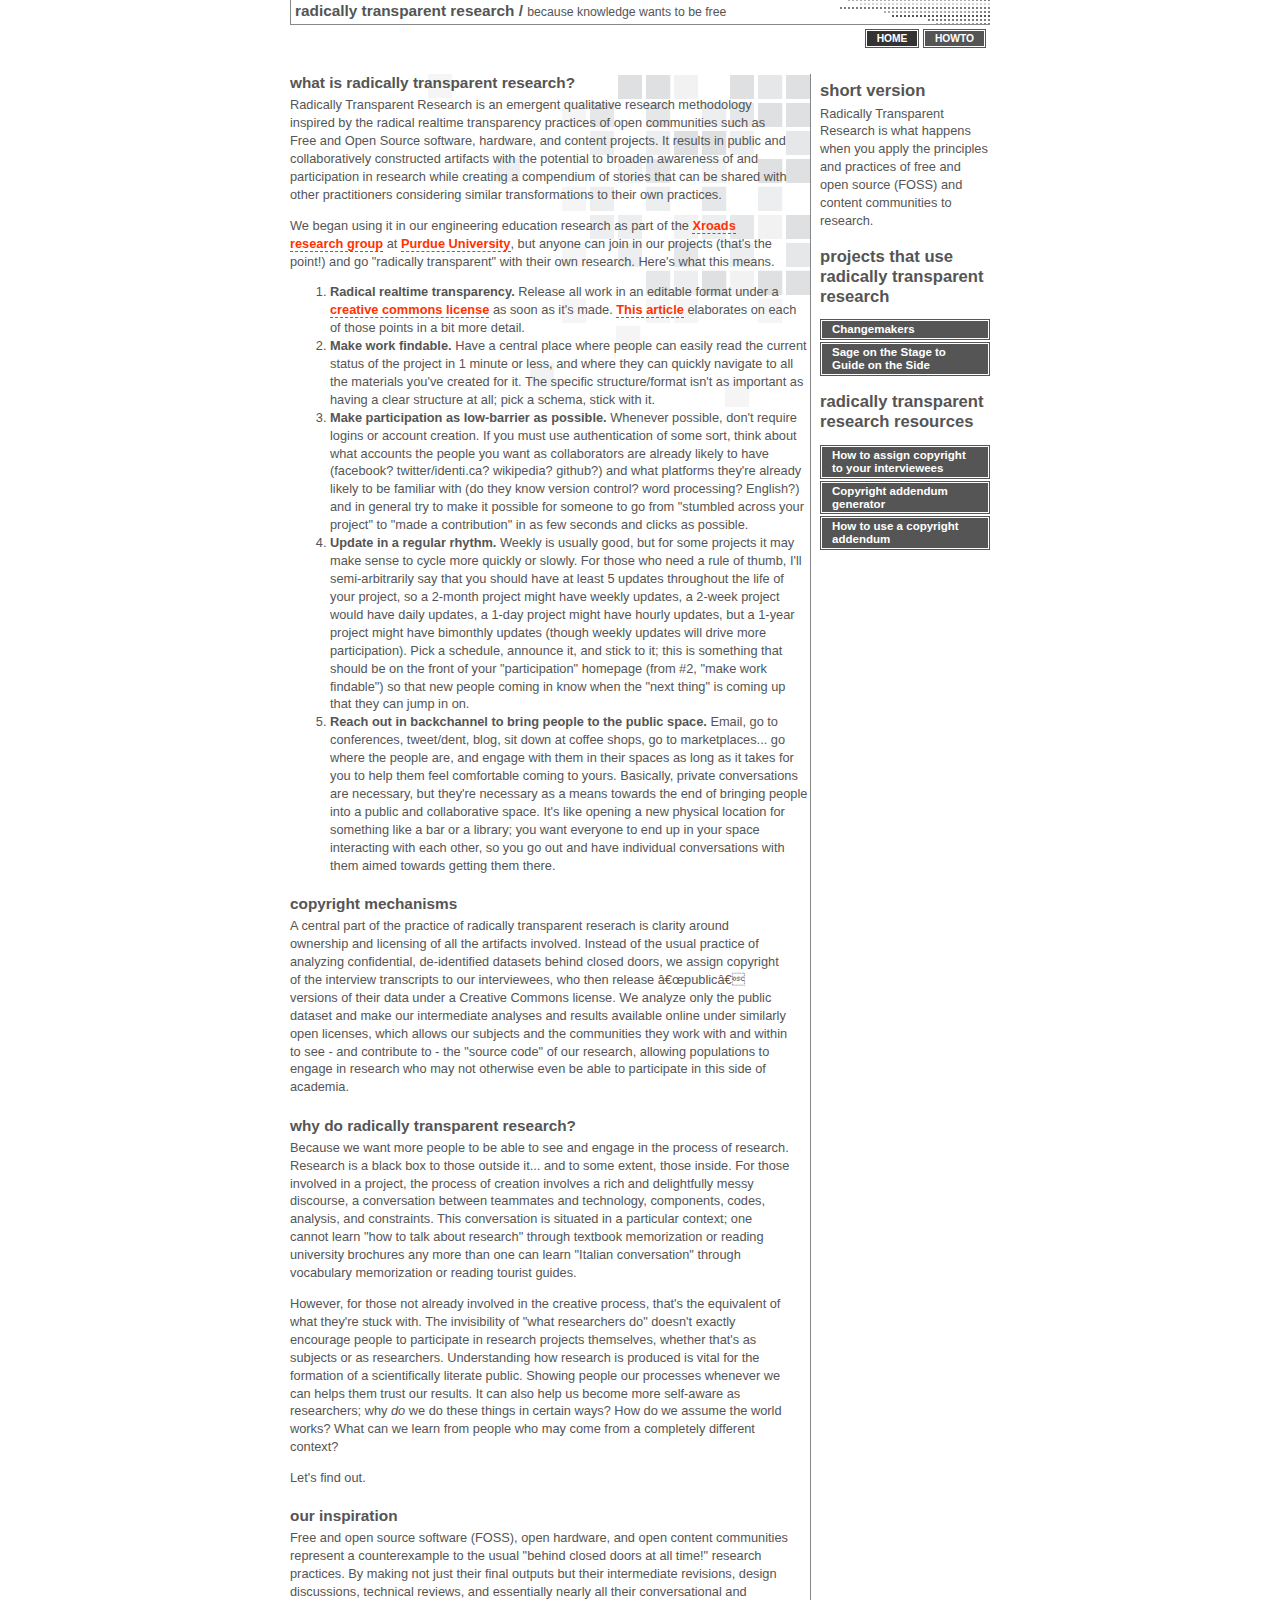
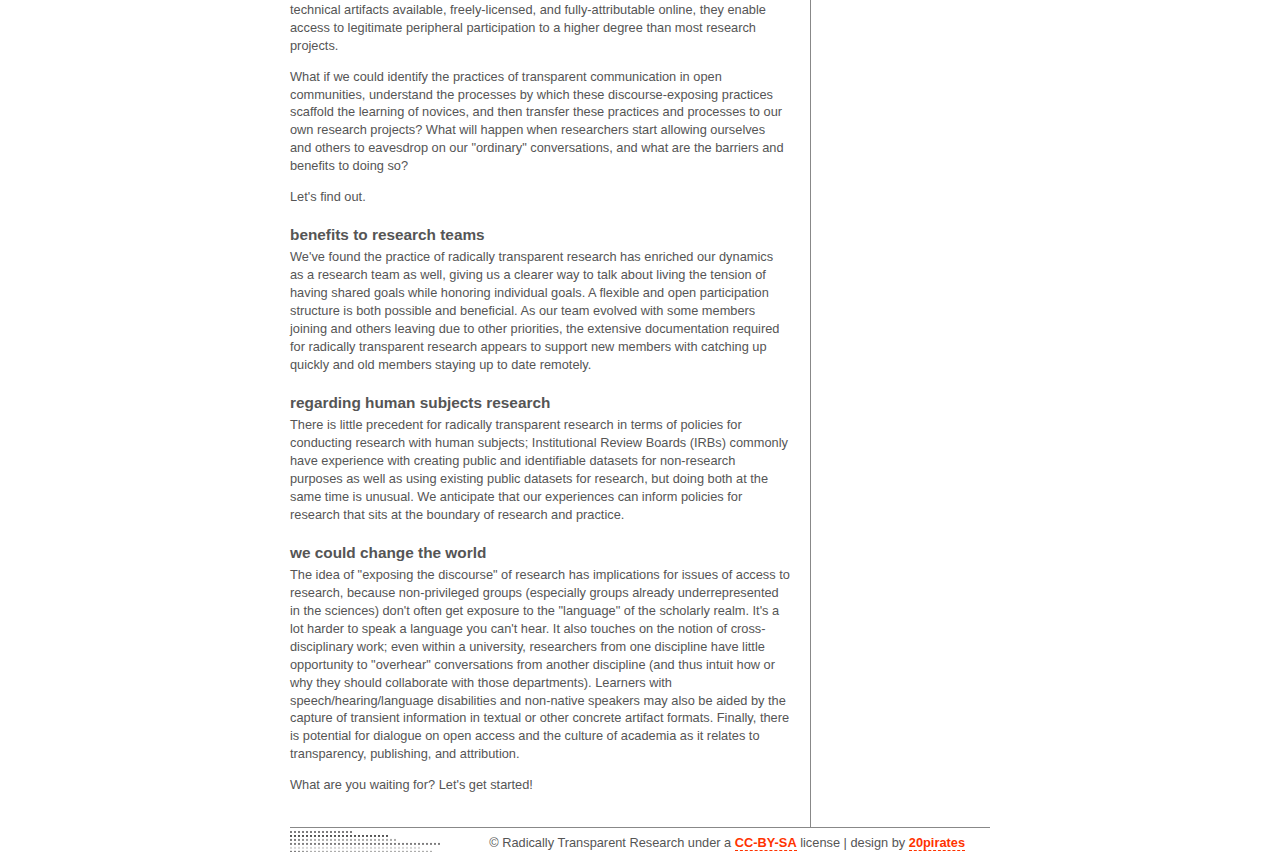
<file: index.html>
<!DOCTYPE html PUBLIC "-//W3C//DTD XHTML 1.0 Strict//EN" "http://www.w3.org/TR/xhtml1/DTD/xhtml1-strict.dtd">
<html xmlns="http://www.w3.org/1999/xhtml">
<head>
<meta http-equiv="Content-Type" content="text/html; charset=ISO-8859-1" />
<title>Radically Transparent Research</title>
<link rel="stylesheet" href="default.css" type="text/css" />

<!--[if gte IE 5]>
<style>
	#menu li{padding:1px;margin:0 2px;}
	#menu li a{margin-right:-3px;}
	#banner{margin:0;}
	#content{width:510px}
	#sidebar{padding-left:10px;}
	#container{position:relative;top:-15px;}
	.sidelinks{margin-left:0;}
	#footer{position:relative;bottom:-20px;}
</style>
<![endif]-->

</head>
<body>
	<div id="container">
		<div id="banner"><h4>radically transparent research / <span class="lighter_banner">because knowledge wants to be free</span></h4></div>
		
		<div id="menu">
		<ul>
			<li><a href="#" class="current">home</a></li>
			<li><a href="http://opensource.com/education/12/3/how-do-open-research-5-basic-principles">howto</a></li>
		</ul>
		</div>

		<div id="sidebar">
<!--		<h3>search</h3>
		<div>
			<form action="">
				<fieldset>
					<input type="text" name="search" size="0" /><br />
					<a href="#" class="formbutton"><input type="submit" value="&raquo;&nbsp;go" class="formbutton" /></a>
				</fieldset>
			</form>
		</div>
-->
		<h3>short version</h3>
		<p>Radically Transparent Research is what happens when you apply the principles and practices of free and open source (FOSS) and content communities to research.</p>
		<h3>projects that use radically transparent research</h3>
		<ul class="sidelinks">
			<li><a href="http://blog.melchua.com/2012/02/01/project-puppy-radically-transparent-engineering-education-research-begins/">Changemakers</a></li>
			<li><a href="http://blog.melchua.com/2012/04/16/from-sage-on-the-stage-to-guide-on-the-side-a-first-peek/">Sage on the Stage to Guide on the Side</a></li>
		</ul>

		<h3>radically transparent research resources</h3>
		<ul class="sidelinks">
			<li><a href="http://blog.melchua.com/2012/04/15/how-to-assign-copyright-to-your-interviewees/">How to assign copyright to your interviewees</a></li>
			<li><a href="http://scholars.sciencecommons.org/">Copyright addendum generator</a></li>
			<li><a href="http://sciencecommons.org/resources/faq/authorsaddendum">How to use a copyright addendum</a></li>
		</ul>
		</div>

		<div id="content">
		<h4>what is radically transparent research?</h4>
		<p>Radically Transparent Research is an emergent qualitative research methodology inspired by the radical realtime transparency practices of open communities such as Free and Open Source software, hardware, and content projects. It results in public and collaboratively constructed artifacts with the potential to broaden awareness of and participation in research while creating a compendium of stories that can be shared with other practitioners considering similar transformations to their own practices.</p>
		<p>We began using it in our engineering education research as part of the <a href="http://xroadsresearch.org">Xroads research group</a> at <a href="http://purdue.edu">Purdue University</a>, but anyone can join in our projects (that's the point!) and go "radically transparent" with their own research. Here's what this means.</p>
		<ol>
		<li><strong>Radical realtime transparency.</strong> Release all work in an editable format under a <a href="http://creativecommons.org">creative commons license</a> as soon as it's made. <a href="http://opensource.com/education/12/3/how-do-open-research-5-basic-principles">This article</a> elaborates on each of those points in a bit more detail.
		<li><strong>Make work findable.</strong> Have a central place where people can easily read the current status of the project in 1 minute or less, and where they can quickly navigate to all the materials you've created for it. The specific structure/format isn't as important as having a clear structure at all; pick a schema, stick with it.</li>
		<li><strong>Make participation as low-barrier as possible.</strong> Whenever possible, don't require logins or account creation. If you must use authentication of some sort, think about what accounts the people you want as collaborators are already likely to have (facebook? twitter/identi.ca? wikipedia? github?) and what platforms they're already likely to be familiar with (do they know version control? word processing? English?) and in general try to make it possible for someone to go from "stumbled across your project" to "made a contribution" in as few seconds and clicks as possible.</li>
		<li><strong>Update in a regular rhythm.</strong> Weekly is usually good, but for some projects it may make sense to cycle more quickly or slowly. For those who need a rule of thumb, I'll semi-arbitrarily say that you should have at least 5 updates throughout the life of your project, so a 2-month project might have weekly updates, a 2-week project would have daily updates, a 1-day project might have hourly updates, but a 1-year project might have bimonthly updates (though weekly updates will drive more participation). Pick a schedule, announce it, and stick to it; this is something that should be on the front of your "participation" homepage (from #2, "make work findable") so that new people coming in know when the "next thing" is coming up that they can jump in on.</li>
		<li><strong>Reach out in backchannel to bring people to the public space.</strong> Email, go to conferences, tweet/dent, blog, sit down at coffee shops, go to marketplaces... go where the people are, and engage with them in their spaces as long as it takes for you to help them feel comfortable coming to yours. Basically, private conversations are necessary, but they're necessary as a means towards the end of bringing people into a public and collaborative space. It's like opening a new physical location for something like a bar or a library; you want everyone to end up in your space interacting with each other, so you go out and have individual conversations with them aimed towards getting them there.</li>
	</ol>
		<h4>copyright mechanisms</h4>
		<p>A central part of the practice of radically transparent reserach is clarity around ownership and licensing of all the artifacts involved. Instead of the usual practice of analyzing confidential, de-identified datasets behind closed doors, we assign copyright of the interview transcripts to our interviewees, who then release “public” versions of their data under a Creative Commons license. We analyze only the public dataset and make our intermediate analyses and results available online under similarly open licenses, which allows our subjects and the communities they work with and within to see - and contribute to - the "source code" of our research, allowing populations to engage in research who may not otherwise even be able to participate in this side of academia.</p>
		<h4>why do radically transparent research?</h4>
		<p>Because we want more people to be able to see and engage in the process of research. Research is a black box to those outside it... and to some extent, those inside. For those involved in a project, the process of creation involves a rich and delightfully messy discourse, a conversation between teammates and technology, components, codes, analysis, and constraints. This conversation is situated in a particular context; one cannot learn "how to talk about research" through textbook memorization or reading university brochures any more than one can learn "Italian conversation" through vocabulary memorization or reading tourist guides.</h4>
		<p>However, for those not already involved in the creative process, that's the equivalent of what they're stuck with. The invisibility of "what researchers do" doesn't exactly encourage people to participate in research projects themselves, whether that's as subjects or as researchers. Understanding how research is produced is vital for the formation of a scientifically literate public. Showing people our processes whenever we can helps them trust our results. It can also help us become more self-aware as researchers; why <em>do</em> we do these things in certain ways? How do we assume the world works? What can we learn from people who may come from a completely different context?</p>
		<p>Let's find out.</p>
		<h4>our inspiration</h4>
		<p>Free and open source software (FOSS), open hardware, and open content communities represent a counterexample to the usual "behind closed doors at all time!" research practices. By making not just their final outputs but their intermediate revisions, design discussions, technical reviews, and essentially nearly all their conversational and technical artifacts available, freely-licensed, and fully-attributable online, they enable access to legitimate peripheral participation to a higher degree than most research projects.</p>
		<p>What if we could identify the practices of transparent communication in open communities, understand the processes by which these discourse-exposing practices scaffold the learning of novices, and then transfer these practices and processes to our own research projects? What will happen when researchers start allowing ourselves and others to eavesdrop on our "ordinary" conversations, and what are the barriers and benefits to doing so?</p>
		<p>Let's find out.</p>
		<h4>benefits to research teams</h4>
		<p>We've found the practice of radically transparent research has enriched our dynamics as a research team as well, giving us a clearer way to talk about living the tension of having shared goals while honoring individual goals. A flexible and open participation structure is both possible and beneficial.  As our team evolved with some members joining and others leaving due to other priorities, the extensive documentation required for radically transparent research appears to support new members with catching up quickly and old members staying up to date remotely.</p>
		<h4>regarding human subjects research</h4>
		<p>There is little precedent for radically transparent research in terms of policies for conducting research with human subjects; Institutional Review Boards (IRBs) commonly have experience with creating public and identifiable datasets for non-research purposes as well as using existing public datasets for research, but doing both at the same time is unusual. We anticipate that our experiences can inform policies for research that sits at the boundary of research and practice.</p>
		<h4>we could change the world</h4>
		<p>The idea of "exposing the discourse" of research has implications for issues of access to research, because non-privileged groups (especially groups already underrepresented in the sciences) don't often get exposure to the "language" of the scholarly realm. It's a lot harder to speak a language you can't hear. It also touches on the notion of cross-disciplinary work; even within a university, researchers from one discipline have little opportunity to "overhear" conversations from another discipline (and thus intuit how or why they should collaborate with those departments). Learners with speech/hearing/language disabilities and non-native speakers may also be aided by the capture of transient information in textual or other concrete artifact formats. Finally, there is potential for dialogue on open access and the culture of academia as it relates to transparency, publishing, and attribution.</p>
		<p>What are you waiting for? Let's get started!</p>
		</div>

		<div id="footer"><p>&copy; Radically Transparent Research under a <a href="http://creativecommons.org/licenses/by-sa/3.0">CC-BY-SA</a> license | design by <a href="http://20pirates.com">20pirates</a></div>
	</div>
</body>
</html>
</file>
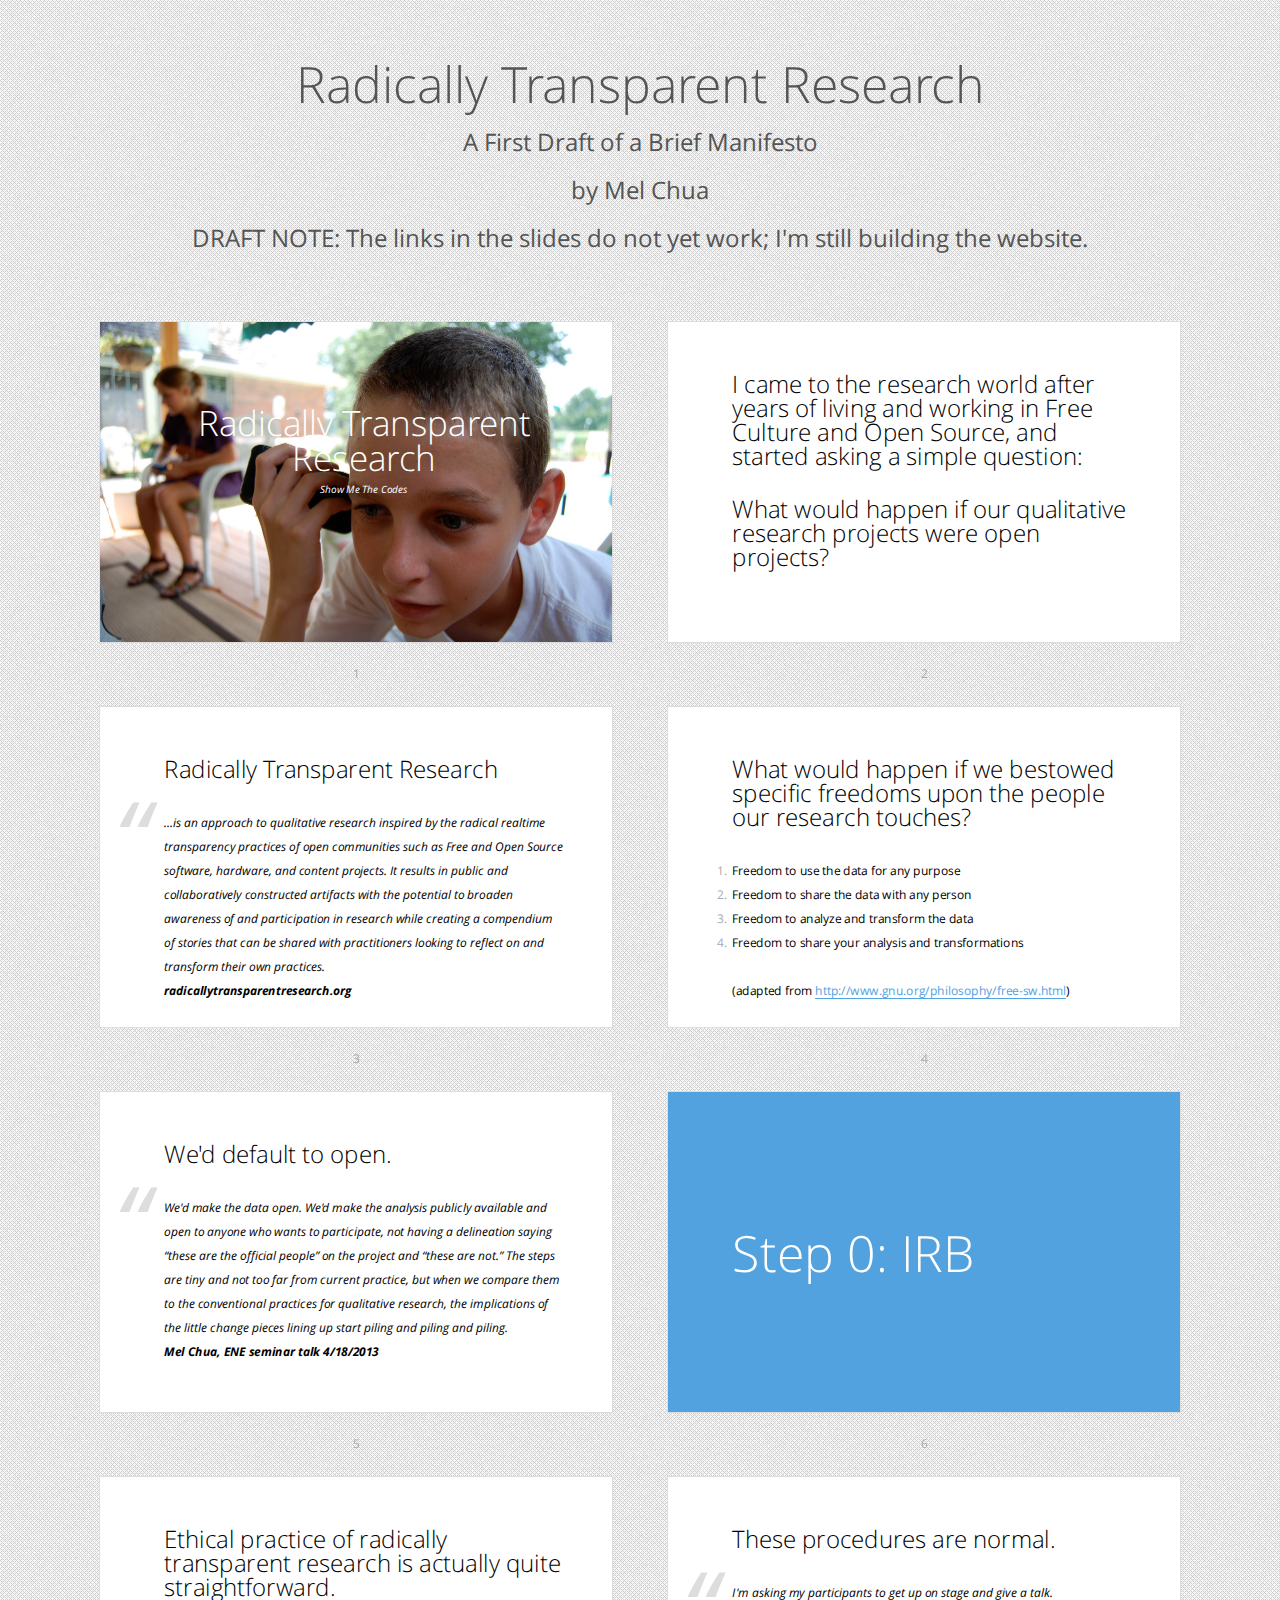
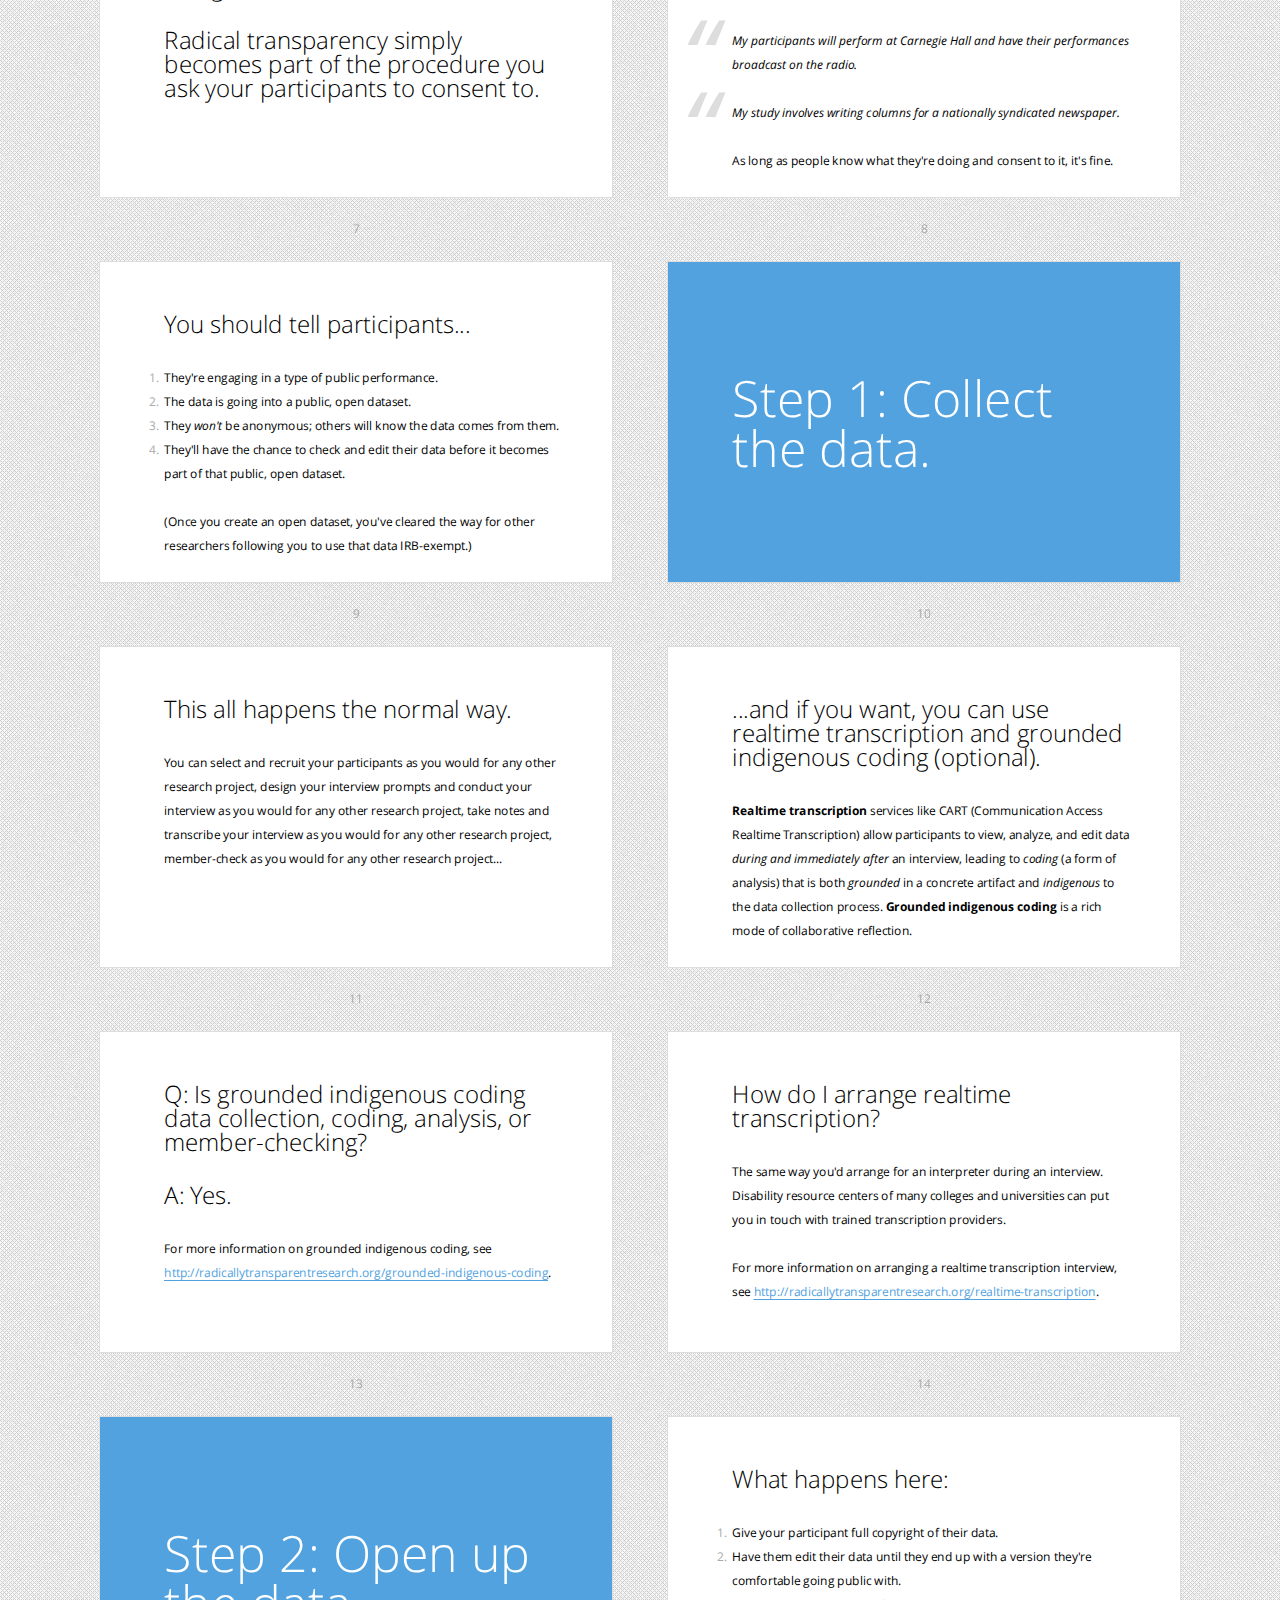
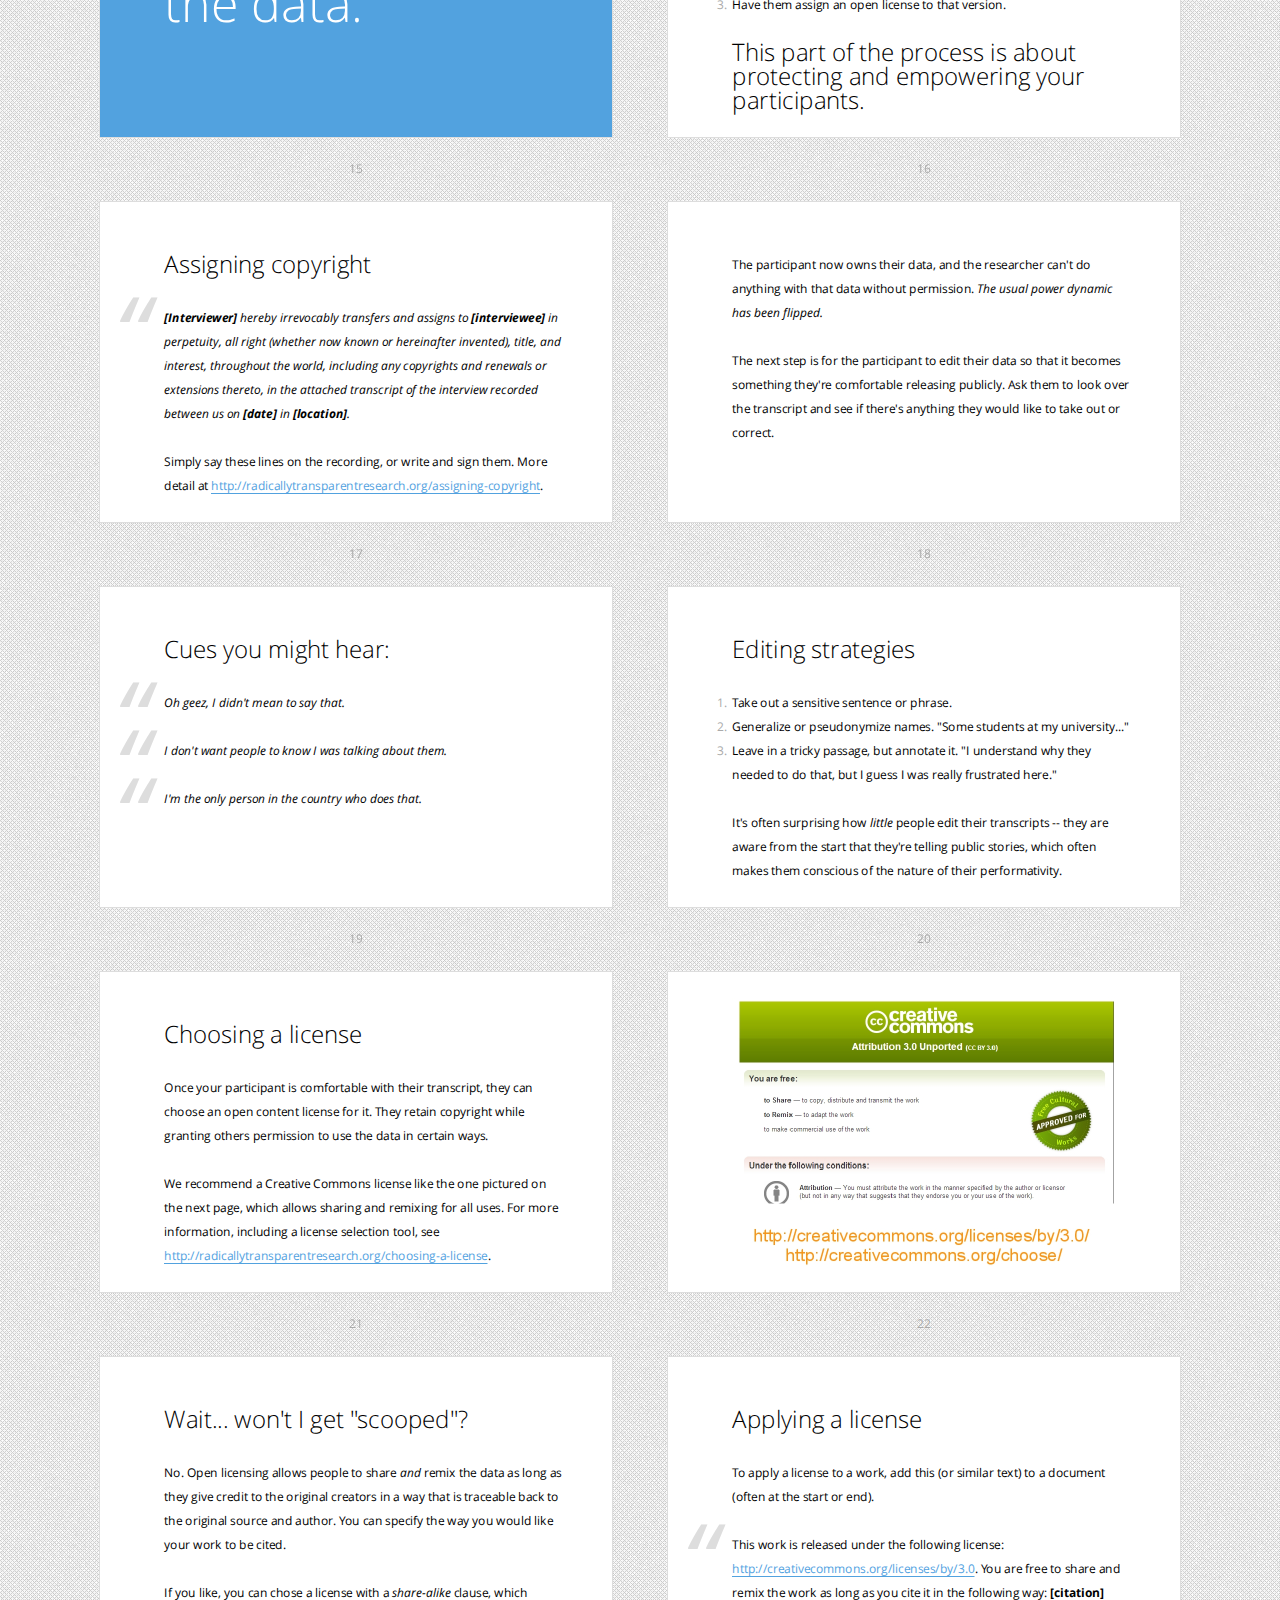
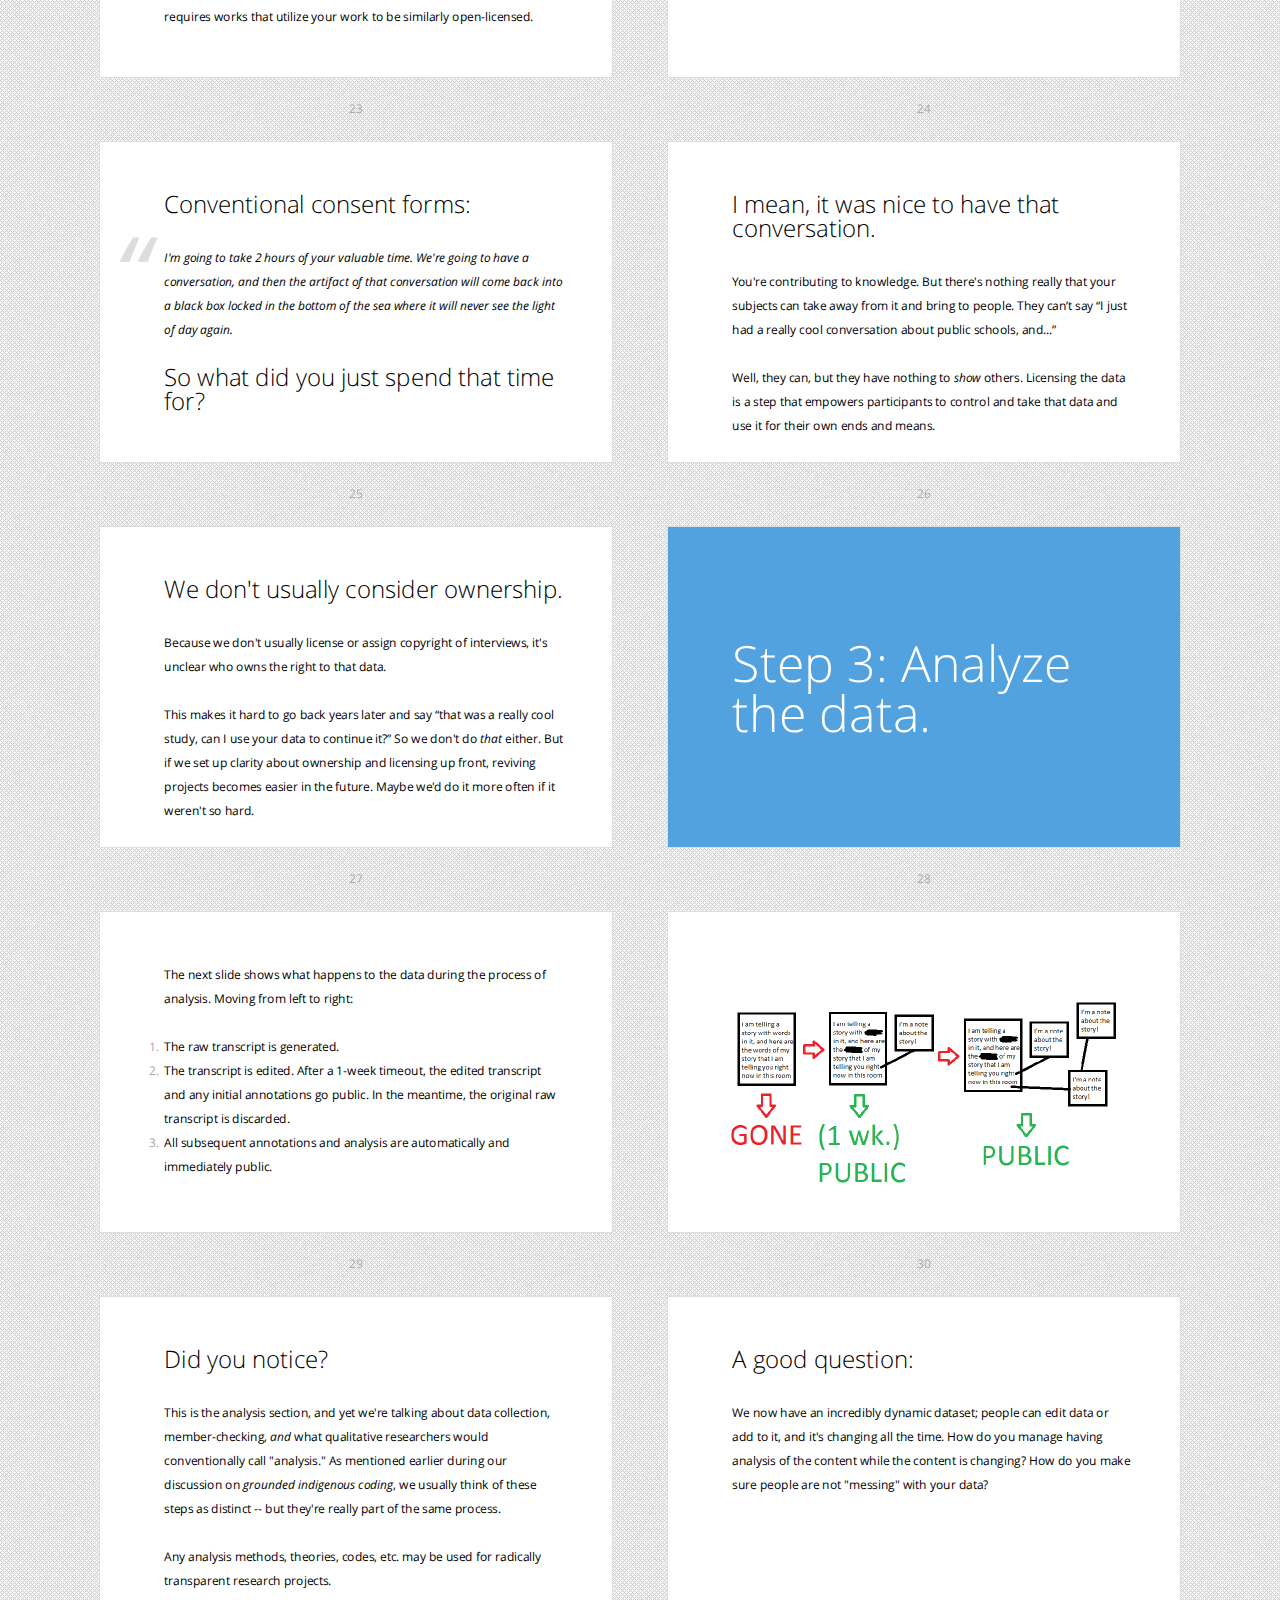
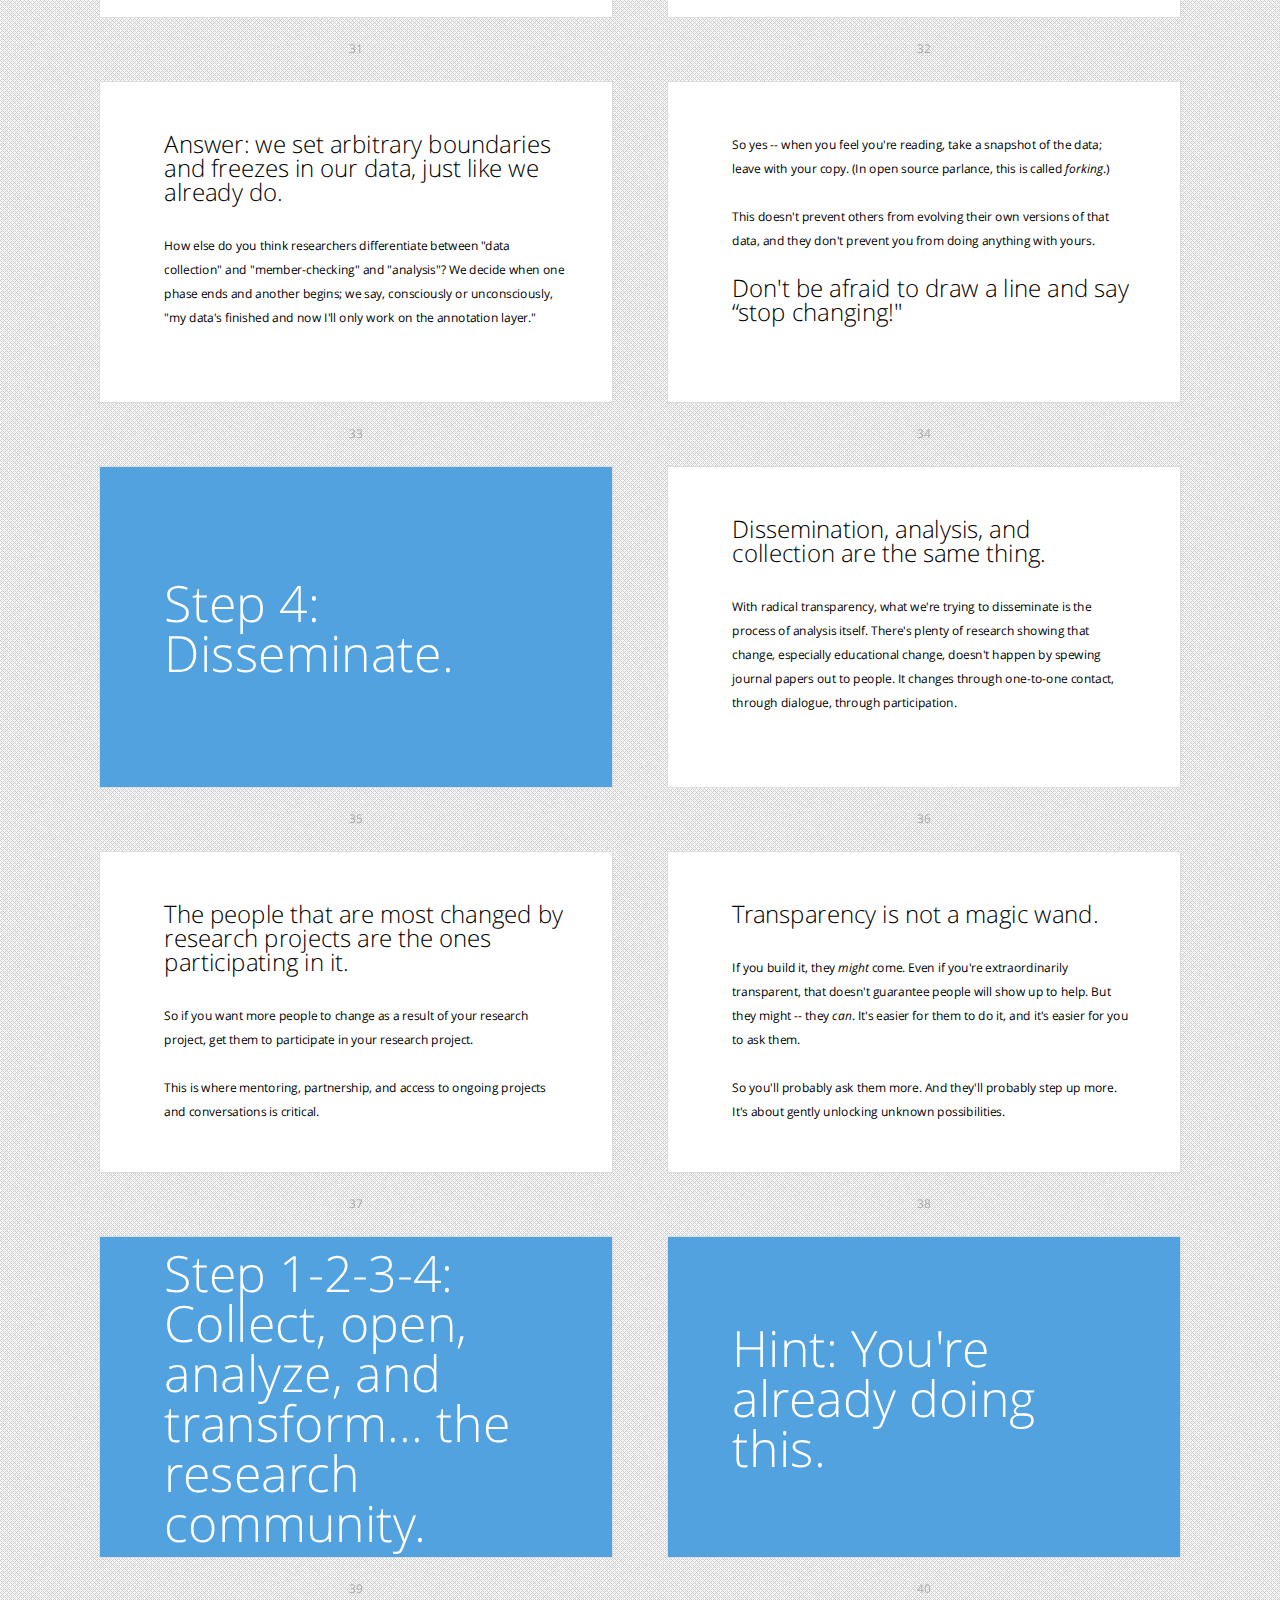
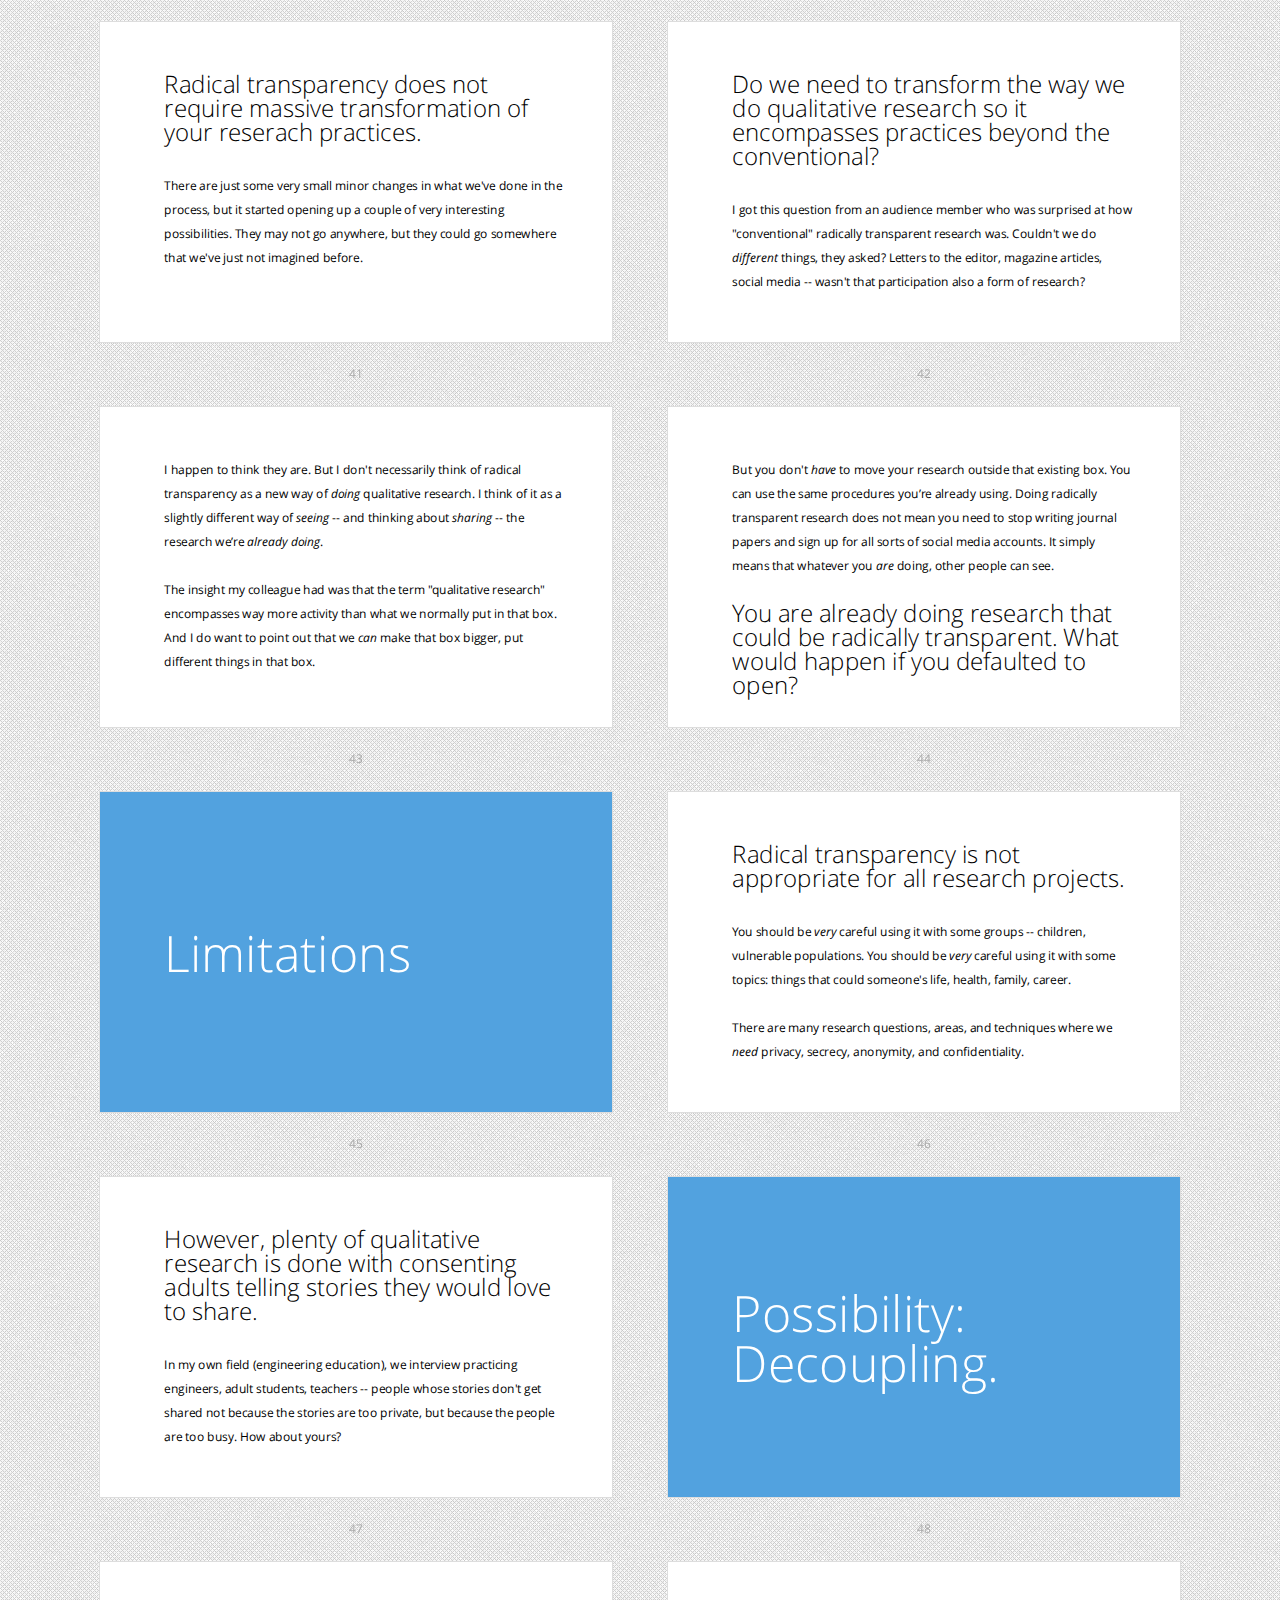
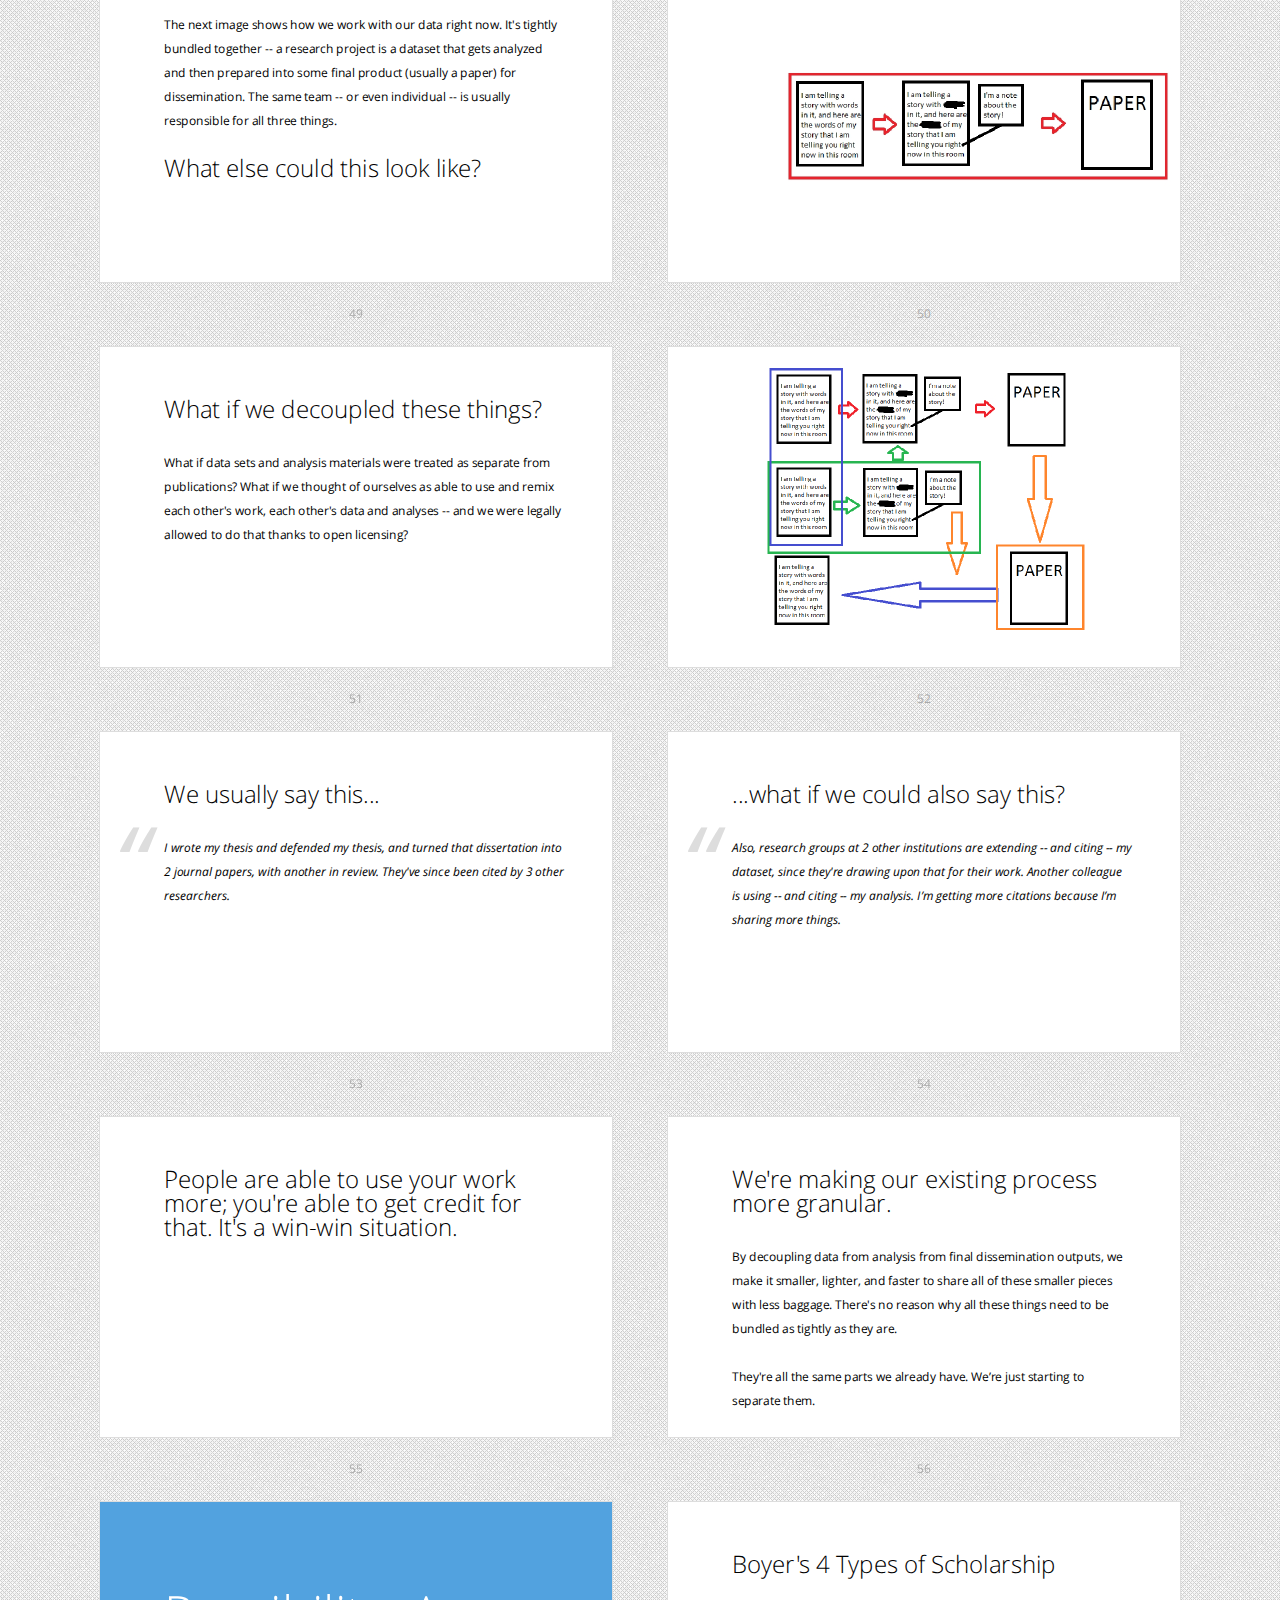
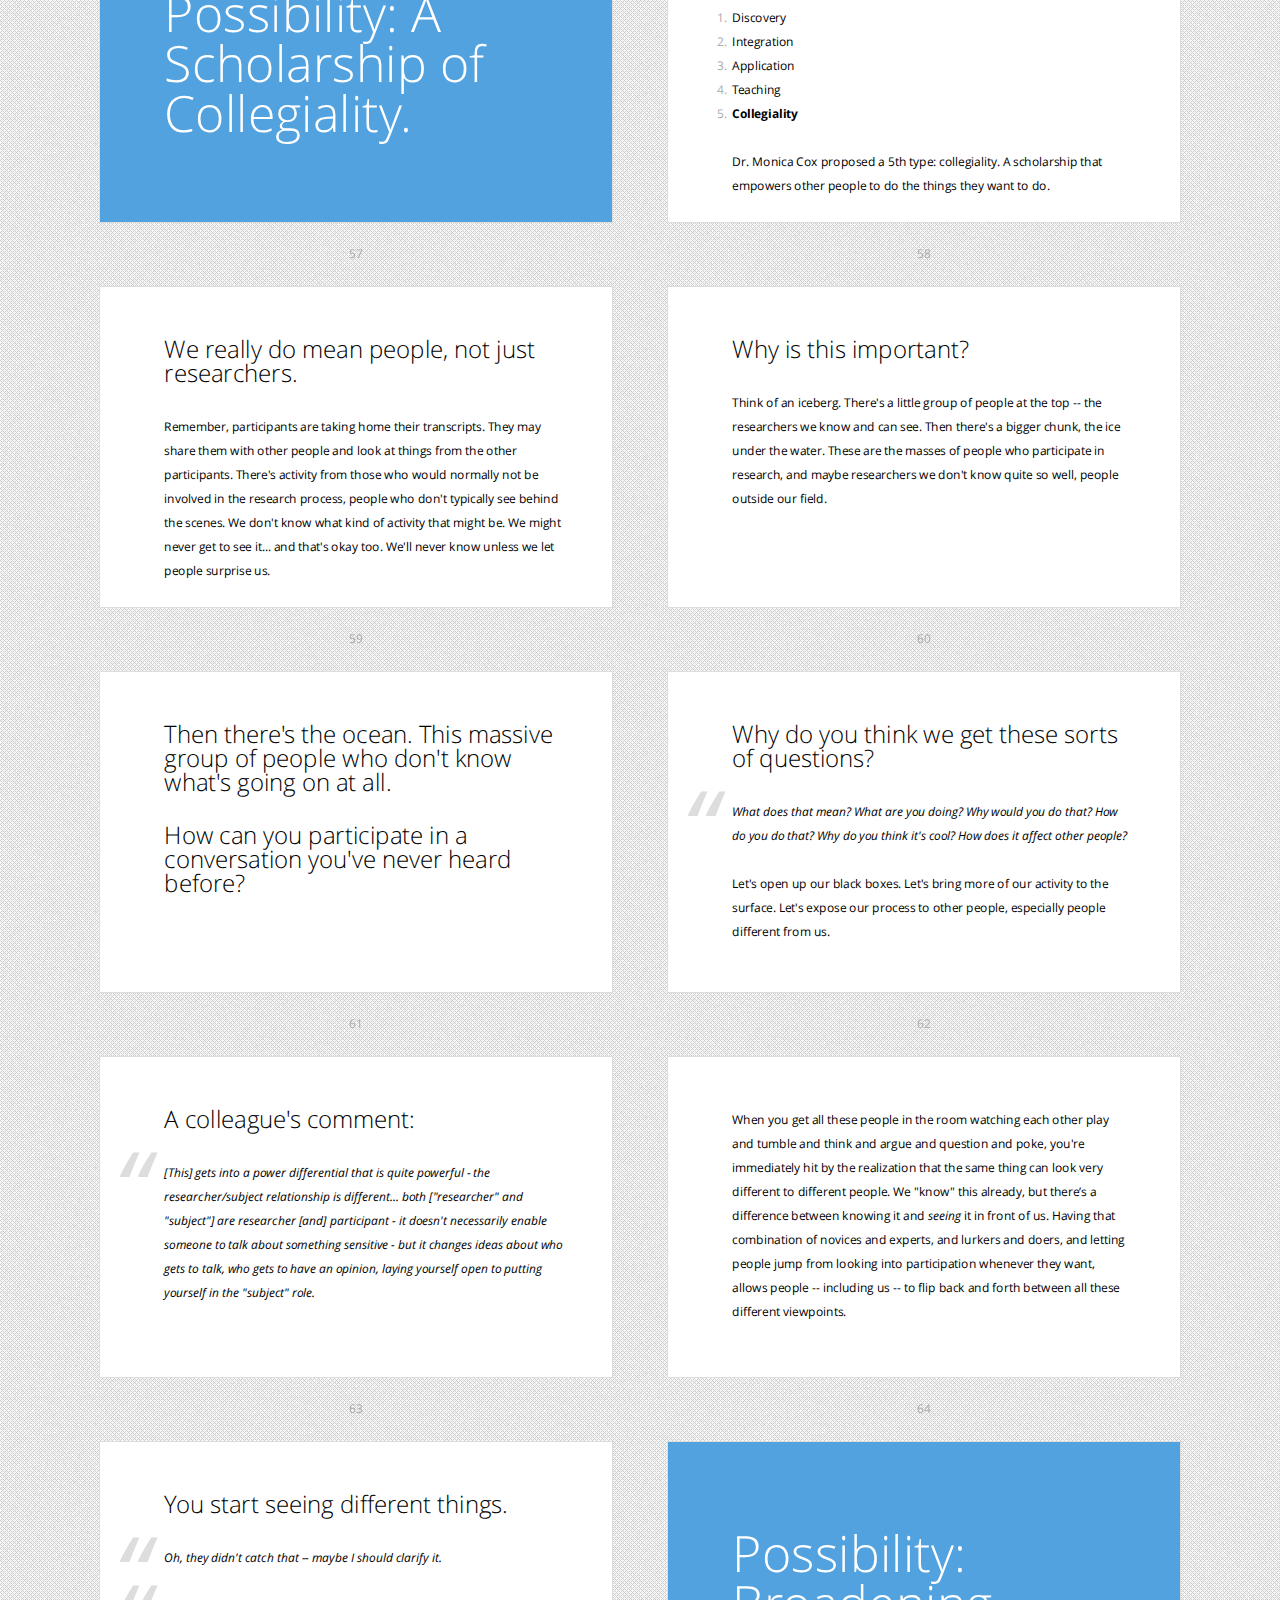
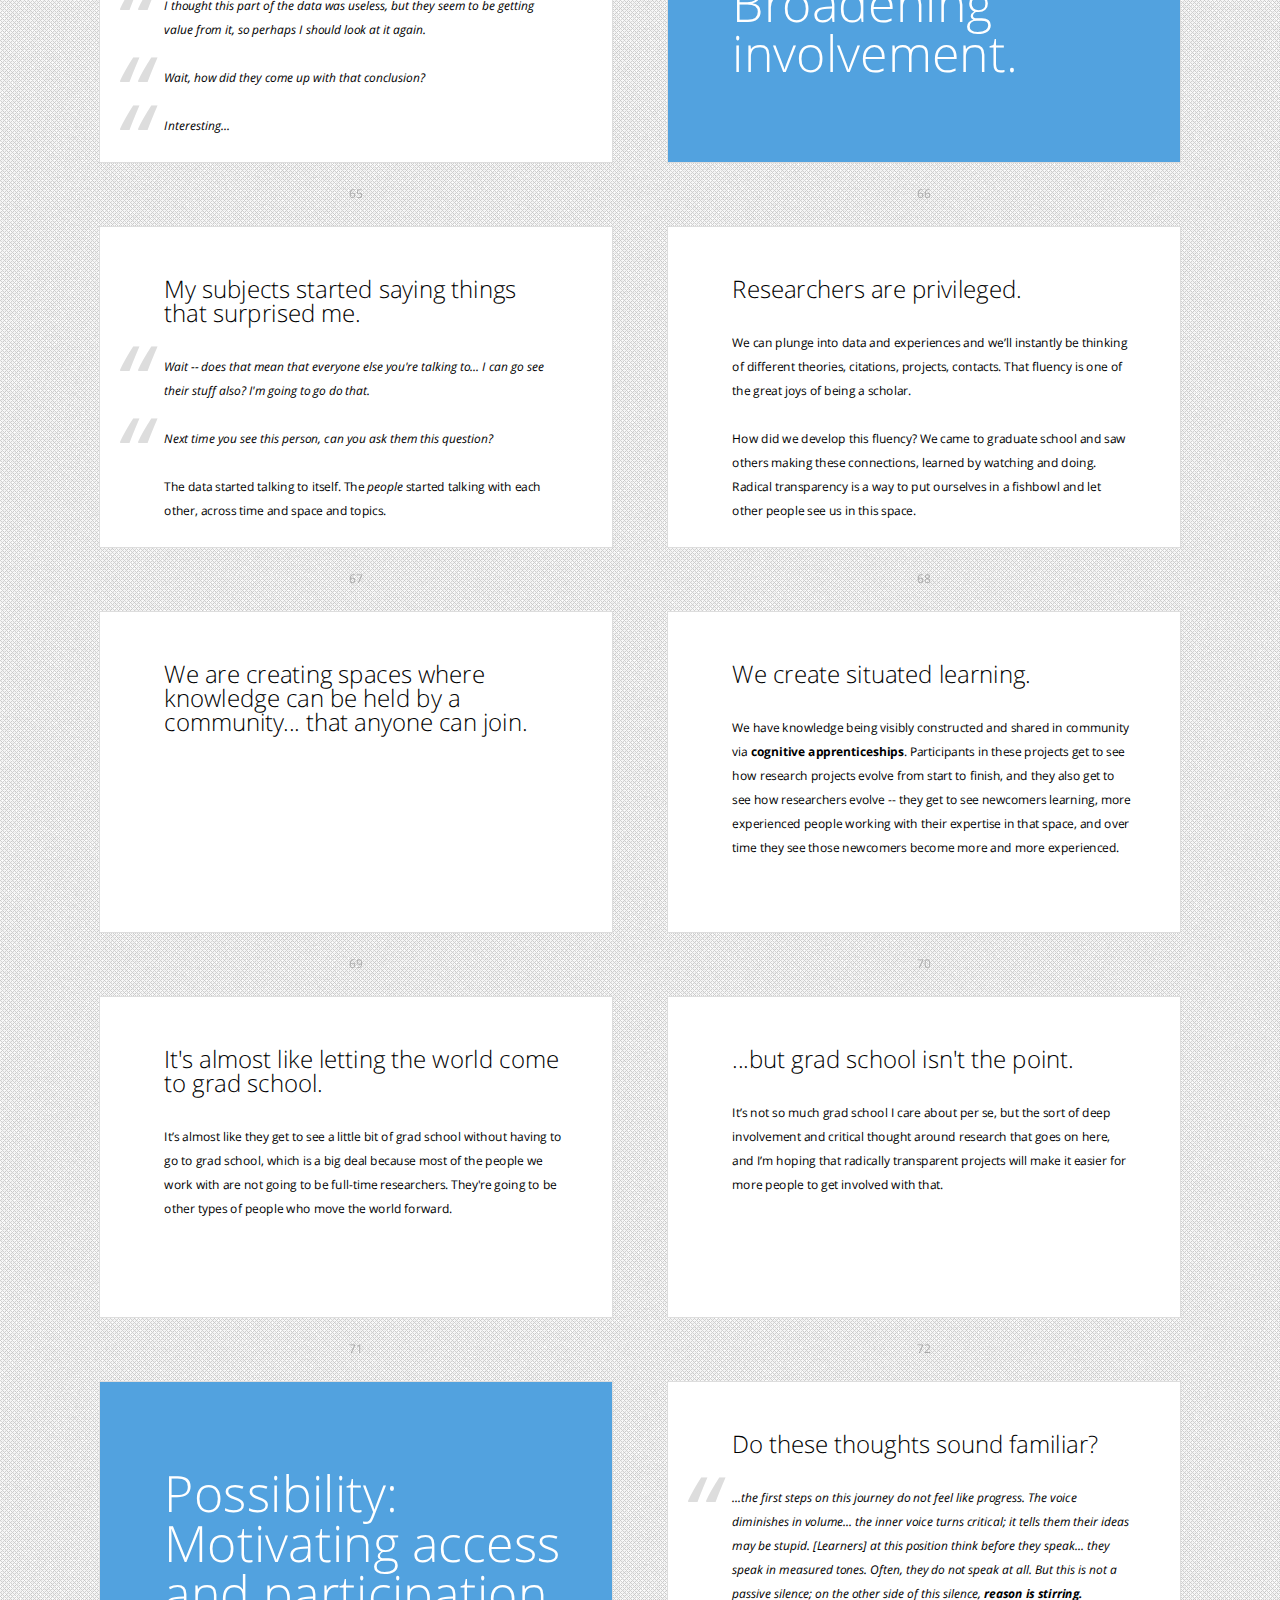
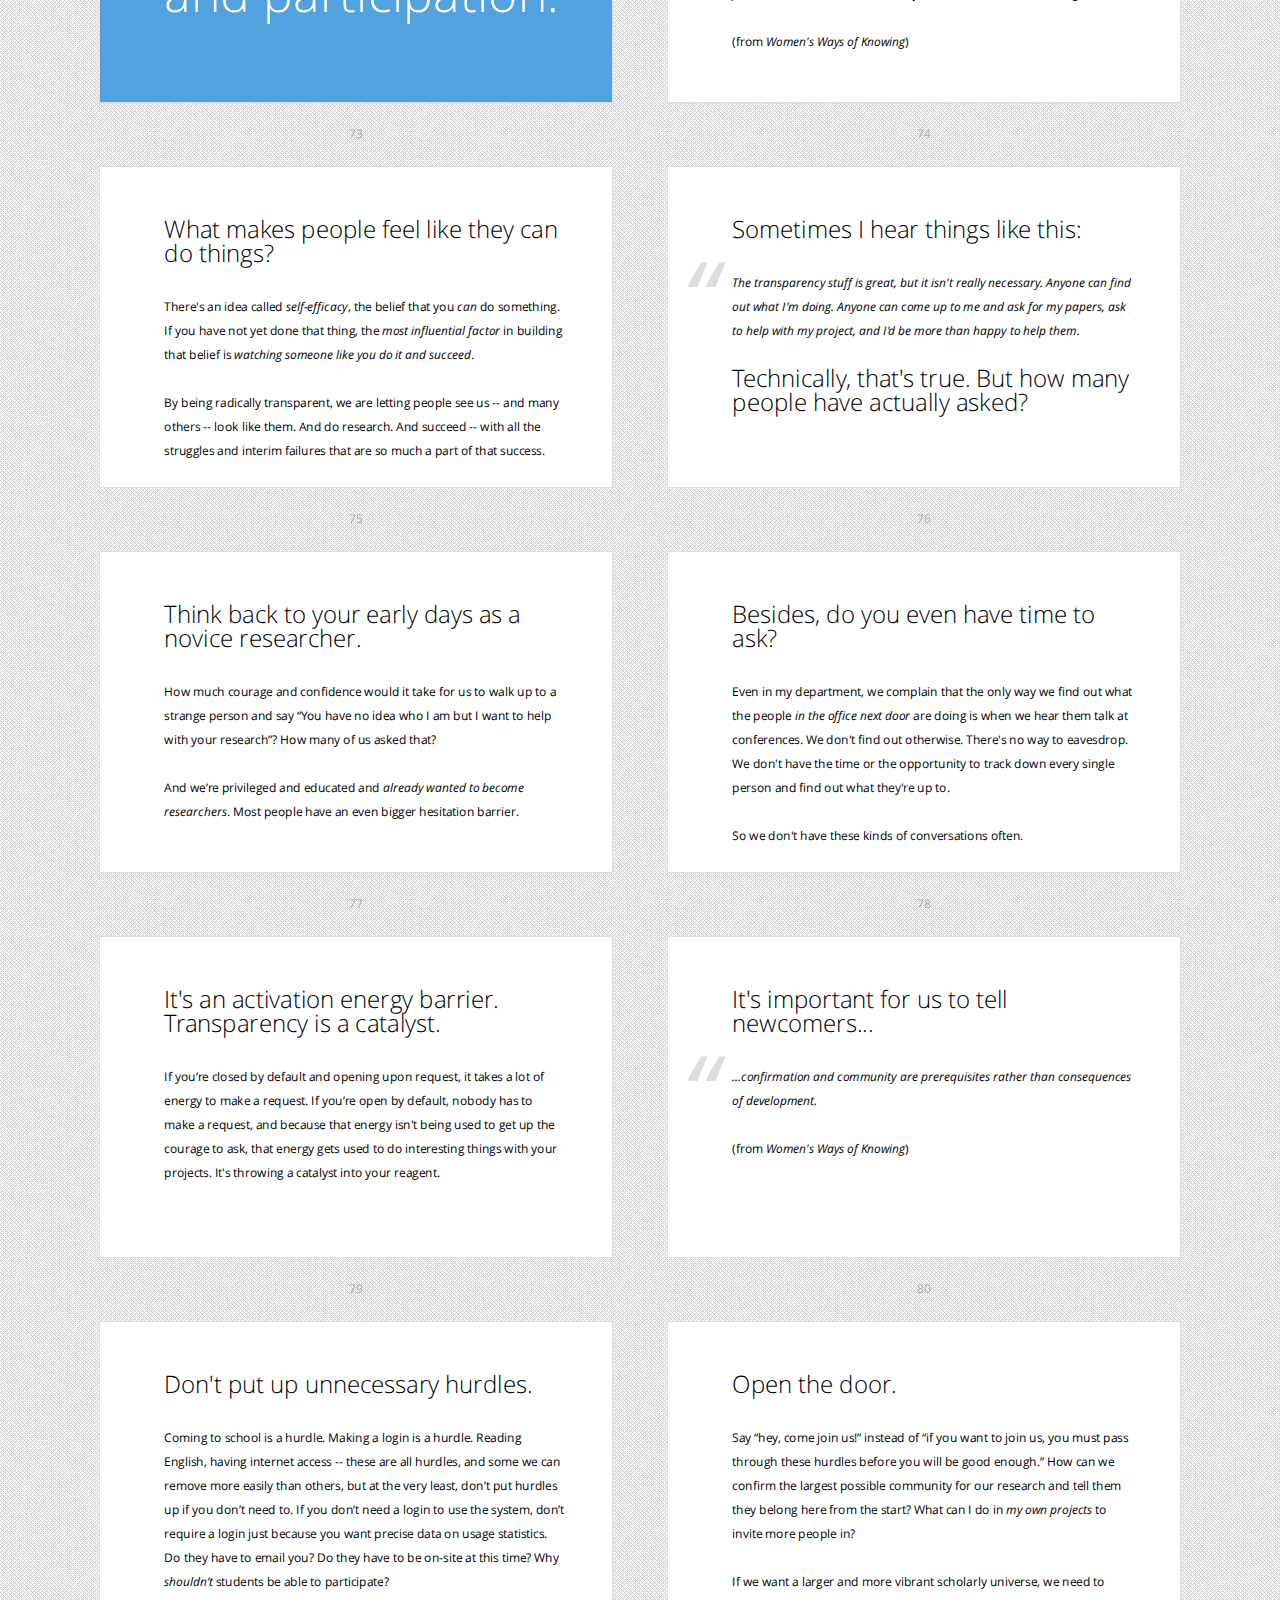
<file: manifesto/index.html>
<!DOCTYPE HTML>
<html lang="en">
<head>
	<title>Radically Transparent Research</title>
	<meta charset="utf-8">
	<meta name="viewport" content="width=792, user-scalable=no">
	<link rel="stylesheet" href="shower/themes/bright/styles/screen.css">
	<!--
		To apply styles to the certain slides
		set slide ID to get needed elements
		-->
	<style>
		#Cover h2 {
			margin:65px 0 0;
			color:#FFF;
			text-align:center;
			font-size:70px;
			}
		#Cover p {
			margin:10px 0 0;
			text-align:center;
			color:#FFF;
			font-style:italic;
			font-size:20px;
			}
			#Cover p a {
				color:#FFF;
				}
		#Picture h2 {
			color:#FFF;
			}
		#SeeMore h2 {
			font-size:100px
			}
		#SeeMore img {
			width:0.72em;
			height:0.72em;
			}
	</style>
</head>
<body class="list">
	<header class="caption">
		<h1>Radically Transparent Research</h1>
		<p>A First Draft of a Brief Manifesto</p>
		<p>by Mel Chua</p>
		<p><strong>DRAFT NOTE: The links in the slides <em>do not yet work; I'm still building the website.</em></strong></p>
	</header>
	
	<section class="slide cover" id="Cover"><div>
		<h2>Radically Transparent Research</h2>
		<p>Show Me The Codes</p>
		<img src="pictures/listeningboy.jpg" alt="">
		<!-- open-licensed photo from http://www.flickr.com/photos/pedestrianrex/3864438541 -->
	</div></section>
	
	<section class="slide" ><div>
        <h2>I came to the research world after years of living and working in Free Culture and Open Source, and started asking a simple question:</h2>
		<h2>What would happen if our qualitative research projects were open projects?</h2>
	</div></section>

	<section class="slide"><div>
		<h2>Radically Transparent Research</h2>
		<figure>
			<blockquote>
				<p>...is an approach to qualitative research inspired by the radical realtime transparency practices of open communities such as Free and Open Source software, hardware, and content projects. It results in public and collaboratively constructed artifacts with the potential to broaden awareness of and participation in research while creating a compendium of stories that can be shared with practitioners looking to reflect on and transform their own practices.</p>
			</blockquote>
			<figcaption>radicallytransparentresearch.org</figcaption>
		</figure>
	</div></section>

	<section class="slide" ><div>
		<h2>What would happen if we bestowed specific freedoms upon the people our research touches?</h2>
        <ol>
			<li>Freedom to use the data for any purpose</li>
			<li>Freedom to share the data with any person</li>
			<li>Freedom to analyze and transform the data</li>
			<li>Freedom to share your analysis and transformations</li>
		</ol>
		<p>(adapted from <a href="http://www.gnu.org/philosophy/free-sw.html">http://www.gnu.org/philosophy/free-sw.html</a>)</p>
	</div></section>

		<section class="slide"><div>
		<h2>We'd default to open.</h2>
		<figure>
			<blockquote>
				<p>We'd make the data open. We'd make the analysis publicly available and open to anyone who wants to participate, not having a delineation saying “these are the official people” on the project and “these are not.” The steps are tiny and not too far from current practice, but when we compare them to the conventional practices for qualitative research, the implications of the little change pieces lining up start piling and piling and piling.</p>
			</blockquote>
			<figcaption>Mel Chua, ENE seminar talk 4/18/2013</figcaption>
		</figure>
	</div></section>

	<section class="slide shout"><div>
		<h2>Step 0: IRB</h2>
	</div></section>

	<section class="slide" ><div>
        <h2>Ethical practice of radically transparent research is actually quite straightforward.</h2>
		<h2>Radical transparency simply becomes part of the procedure you ask your participants to consent to.</h2>
	</div></section>

	<section class="slide"><div>
		<h2>These procedures are normal.</h2>
		<figure>
			<blockquote>
				<p>I'm asking my participants to get up on stage and give a talk.</p>
			</blockquote>
			<blockquote>
				<p>My participants will perform at Carnegie Hall and have their performances broadcast on the radio.</p>
			</blockquote>
			<blockquote>
				<p>My study involves writing columns for a nationally syndicated newspaper.</p>
			</blockquote>
		</figure>
		<p>As long as people know what they're doing and consent to it, it's fine.</p>
	</div></section>
	
	<section class="slide"><div>
		<h2>You should tell participants...</h2>
		<ol>
			<li>They're engaging in a type of public performance.</li>
			<li>The data is going into a public, open dataset.</li>
			<li>They <em>won't</em> be anonymous; others will know the data comes from them.</li>
			<li>They'll have the chance to check and edit their data before it becomes part of that public, open dataset.</li>
		</ol>
		<p>(Once you create an open dataset, you've cleared the way for other researchers following you to use that data IRB-exempt.)</p>
	</div></section>

	<section class="slide shout"><div>
		<h2>Step 1: Collect the data.</h2>
	</div></section>

	<section class="slide"><div>
		<h2>This all happens the normal way.</h2>
        <p>You can select and recruit your participants as you would for any other research project, design your interview prompts and conduct your interview as you would for any other research project, take notes and transcribe your interview as you would for any other research project, member-check as you would for any other research project...</p>
	</div></section>

	<section class="slide"><div>
		<h2>...and if you want, you can use realtime transcription and grounded indigenous coding (optional).</h2>
        <p><strong>Realtime transcription</strong> services like CART (Communication Access Realtime Transcription) allow participants to view, analyze, and edit data <em>during and immediately after</em> an interview, leading to <em>coding</em> (a form of analysis) that is both <em>grounded</em> in a concrete artifact and <em>indigenous</em> to the data collection process. <strong>Grounded indigenous coding</strong> is a rich mode of collaborative reflection.</em> 
	</div></section>

	<section class="slide"><div>
		<h2>Q: Is grounded indigenous coding data collection, coding, analysis, or member-checking?</h2>
        <h2>A: Yes.</h2>
        <p>For more information on grounded indigenous coding, see <a href="http://radicallytransparentresearch.org/grounded-indigenous-coding">http://radicallytransparentresearch.org/grounded-indigenous-coding</a>.
	</div></section>

	<section class="slide"><div>
		<h2>How do I arrange realtime transcription?</h2>
        <p>The same way you'd arrange for an interpreter during an interview. Disability resource centers of many colleges and universities can put you in touch with trained transcription providers.</p>
        <p>For more information on arranging a realtime transcription interview, see <a href="http://radicallytransparentresearch.org/realtime-transcription">http://radicallytransparentresearch.org/realtime-transcription</a>.
    </div></section>

	<section class="slide shout"><div>
		<h2>Step 2: Open up the data.</h2>
	</div></section>

	<section class="slide"><div>
		<h2>What happens here:</h2>
        <ol>
            <li>Give your participant full copyright of their data.</li>
            <li>Have them edit their data until they end up with a version they're comfortable going public with.</li>
            <li>Have them assign an open license to that version.</li>
        </ol>
		<h2>This part of the process is about protecting and empowering your participants.</h2>
	</div></section>

	<section class="slide"><div>
		<h2>Assigning copyright</h2>
		<figure>
			<blockquote>
				<p><strong>[Interviewer]</strong> hereby irrevocably transfers and assigns to <strong>[interviewee]</strong> in perpetuity, all right (whether now known or hereinafter invented), title, and interest, throughout the world, including any copyrights and renewals or extensions thereto, in the attached transcript of the interview recorded between us on <strong>[date]</strong> in <strong>[location]</strong>.</p>
			</blockquote>
		</figure>
        <p> Simply say these lines on the recording, or write and sign them. More detail at <a href="http://radicallytransparentresearch.org/assigning-copyright">http://radicallytransparentresearch.org/assigning-copyright</a>.</p>
	</div></section>

	<section class="slide"><div>
        <p>The participant now owns their data, and the researcher can't do anything with that data without permission. <em>The usual power dynamic has been flipped.</em></p>
        <p>The next step is for the participant to edit their data so that it becomes something they're comfortable releasing publicly. Ask them to look over the transcript and see if there's anything they would like to take out or correct.  
</p>
	</div></section>

		<section class="slide"><div>
		<h2>Cues you might hear:</h2>
		<figure>
			<blockquote>
				<p>Oh geez, I didn't mean to say that.</p>
			<blockquote>
			</blockquote>
				<p>I don't want people to know I was talking about <em>them</em>.</p>
			<blockquote>
			</blockquote>
                <p>I'm the only person in the country who does that.</p>
			</blockquote>
		</figure>
	</div></section>

	<section class="slide"><div>
		<h2>Editing strategies</h2>
		<ol>
			<li>Take out a sensitive sentence or phrase.</li>
			<li>Generalize or pseudonymize names. "Some students at my university..."</li>
			<li>Leave in a tricky passage, but annotate it. "I understand why they needed to do that, but I guess I was really frustrated here."</li>
		</ol>
		<p>It's often surprising how <em>little</em> people edit their transcripts -- they are aware from the start that they're telling public stories, which often makes them conscious of the nature of their performativity.</p>
	</div></section>

	<section class="slide"><div>
		<h2>Choosing a license</h2>
		<p>Once your participant is comfortable with their transcript, they can choose an open content license for it. They retain copyright while granting others permission to use the data in certain ways.</p>
        <p>We recommend a Creative Commons license like the one pictured on the next page, which allows sharing and remixing for all uses. For more information, including a license selection tool, see <a href="http://radicallytransparentresearch.org/choosing-a-license">http://radicallytransparentresearch.org/choosing-a-license</a>.</p>
	</div></section>

	<section class="slide cover"><div>
		<img src="pictures/eavesdrop-8.jpg" alt="">
	</div></section>

	<section class="slide"><div>
		<h2>Wait... won't I get "scooped"?</h2>
        <p>No. Open licensing allows people to share <em>and</em> remix the data as long as they give credit to the original creators in a way that is traceable back to the original source and author. You can specify the way you would like your work to be cited.</p>
        <p>If you like, you can chose a license with a <em>share-alike</em> clause, which requires works that utilize your work to be similarly open-licensed.</p>
	</div></section>

	<section class="slide"><div>
		<h2>Applying a license</h2>
        <p>To apply a license to a work, add this (or similar text) to a document (often at the start or end).</p>
		<figure>
			<blockquote>
            </blockquote>
        </figure>
		<p>This work is released under the following license: <a href="http://creativecommons.org/licenses/by/3.0">http://creativecommons.org/licenses/by/3.0</a>. You are free to share and remix the work as long as you cite it in the following way: <strong>[citation]</strong></p>
	</div></section>

		<section class="slide"><div>
		<h2>Conventional consent forms:</h2>
		<figure>
			<blockquote>
                <p>I'm going to take 2 hours of your valuable time.  We're going to have a conversation, and then the artifact of that conversation will come back into a black box locked in the bottom of the sea where it will never see the light of day again.</p>
   			</blockquote>
		</figure>
		<h2>So what did you just spend that time for?</h2>
	</div></section>

	<section class="slide"><div>
		<h2>I mean, it was nice to have that conversation.</h2>
        <p>You're contributing to knowledge. But there's nothing really that your subjects can take away from it and bring to people. They can’t say “I just had a really cool conversation about public schools, and...”</p>
    <p>Well, they can, but they have nothing to <em>show</em> others. Licensing the data is a step that empowers participants  to control and take that data and use it for their own ends and means.</p>
	</div></section>

	<section class="slide"><div>
		<h2>We don't usually consider ownership.</h2>
        <p>Because we don't usually license or assign copyright of interviews, it's unclear who owns the right to that data.</p>
        <p>This makes it hard to go back years later and say “that was a really cool study, can I use your data to continue it?” So we don't do <em>that</em> either. But if we set up clarity about ownership and licensing up front, reviving projects becomes easier in the future. Maybe we'd do it more often if it weren't so hard.</p>
	</div></section>

	<section class="slide shout"><div>
		<h2>Step 3: Analyze the data.</h2>
	</div></section>

	<section class="slide"><div>
        <p>The next slide shows what happens to the data during the process of analysis. Moving from left to right:</p>
        <ol>
            <li>The raw transcript is generated.</li>
            <li>The transcript is edited. After a 1-week timeout, the edited transcript and any initial annotations go public. In the meantime, the original raw transcript is discarded.</li>
            <li>All subsequent annotations and analysis are automatically and immediately public.</li>
        </ol>
	</div></section>

    <section class="slide cover"><div>
		<img src="pictures/eavesdrop-11.jpg" alt="">
	</div></section>

    <section class="slide"><div>
        <h2>Did you notice?</h2>
        <p>This is the analysis section, and yet we're talking about data collection, member-checking, <em>and</em> what qualitative researchers would conventionally call "analysis." As mentioned earlier during our discussion on <em>grounded indigenous coding</em>, we usually think of these steps as distinct -- but they're really part of the same process.</p>
        <p>Any analysis methods, theories, codes, etc. may be used for radically transparent research projects.</p>
	</div></section>

	<section class="slide"><div>
        <h2>A good question:</h2>
        <p>We now have an incredibly dynamic dataset; people can edit data or add to it, and it's changing all the time. How do you manage having analysis of the content while the content is changing? How do you make sure people are not "messing" with your data?</p>
	</div></section>

	<section class="slide" ><div>
		<h2>Answer: we set arbitrary boundaries and freezes in our data, just like we already do.</h2>
        <p>How else do you think researchers differentiate between "data collection" and "member-checking" and "analysis"? We decide when one phase ends and another begins; we say, consciously or unconsciously, "my data's finished and now I'll only work on the annotation layer."</p>
	</div></section>

	<section class="slide"><div>
        <p>So yes -- when you feel you're reading, take a snapshot of the data; leave with your copy. (In open source parlance, this is called <em>forking</em>.)<p>
        <p>This doesn't prevent others from evolving their own versions of that data, and they don't prevent you from doing anything with yours.</p>
		<h2>Don't be afraid to draw a line and say “stop changing!"</h2>
	</div></section>

	<section class="slide shout"><div>
		<h2>Step 4: Disseminate.</h2>
	</div></section>

	<section class="slide" ><div>
		<h2>Dissemination, analysis, and collection are the same thing.</h2>
        <p>With radical transparency, what we're trying to disseminate is the process of analysis itself. There's plenty of research showing that change, especially educational change, doesn't happen by spewing journal papers out to people.  It changes through one-to-one contact, through dialogue, through participation.</p>
	</div></section>

	<section class="slide" ><div>
		<h2>The people that are most changed by research projects are the ones participating in it.</h2>
        <p>So if you want more people to change as a result of your research project, get them to participate in your research project.</p>
        <p>This is where mentoring, partnership, and access to ongoing projects and conversations is critical.</p>
	</div></section>

	<section class="slide"><div>
        <h2>Transparency is not a magic wand.</h2>
        <p>If you build it, they <em>might</em> come. Even if you're extraordinarily transparent, that doesn't guarantee people will show up to help. But they might -- they <em>can</em>. It's easier for them to do it, and it's easier for you to ask them.</p>
        <p>So you'll probably ask them more. And they'll probably step up more. It's about gently unlocking unknown possibilities.</p>
	</div></section>

	<section class="slide shout"><div>
		<h2>Step 1-2-3-4: Collect, open, analyze, and transform... the research community.</h2>
	</div></section>

	<section class="slide shout"><div>
		<h2>Hint: You're already doing this.</h2>
	</div></section>

	<section class="slide"><div>
        <h2>Radical transparency does not require massive transformation of your reserach practices.</h2>
        <p>There are just some very small minor changes in what we've done in the process, but it started opening up a couple of very interesting possibilities. They may not go anywhere, but they could go somewhere that we've just not imagined before.</p>
	</div></section>

	<section class="slide" ><div>
		<h2>Do we need to transform the way we do qualitative research so it encompasses practices beyond the conventional?</h2>
        <p>I got this question from an audience member who was surprised at how "conventional" radically transparent research was. Couldn't we do <em>different</em> things, they asked? Letters to the editor, magazine articles, social media -- wasn't that participation also a form of research?</p>
	</div></section>

	<section class="slide"><div>
        <p>I happen to think they are. But I don't necessarily think of radical transparency as a new way of <em>doing</em> qualitative research.  I think of it as a slightly different way of <em>seeing</em> -- and thinking about <em>sharing</em> -- the research we’re <em>already doing</em>.</p>
        <p>The insight my colleague had was that the term "qualitative research" encompasses way more activity than what we normally put in that box. And I do want to point out that we <em>can</em> make that box bigger, put different things in that box.</p>
	</div></section>

	<section class="slide"><div>
        <p>But you don't <em>have</em> to move your research outside that existing box.  You can use the same procedures you’re already using. Doing radically transparent research does not mean you need to stop writing journal papers and sign up for all sorts of social media accounts. It simply means that whatever you <em>are</em> doing, other people can see.</p>
        <h2>You are already doing research that could be radically transparent. What would happen if you defaulted to open?</h2>
	</div></section>

	<section class="slide shout"><div>
		<h2>Limitations</h2>
	</div></section>

	<section class="slide"><div>
        <h2>Radical transparency is not appropriate for all research projects.</h2>
        <p>You should be <em>very</em> careful using it with some groups -- children, vulnerable populations. You should be <em>very</em> careful using it with some topics: things that could someone's life, health, family, career.</p>
        <p>There are many research questions, areas, and techniques where we <em>need</em> privacy, secrecy, anonymity, and confidentiality.</em></p>
	</div></section>

	<section class="slide" ><div>
		<h2>However, plenty of qualitative research is done with consenting adults telling stories they would love to share.</h2>
        <p>In my own field (engineering education), we interview practicing engineers, adult students, teachers -- people whose stories don't get shared not because the stories are too private, but because the people are too busy. How about yours?</p>
	</div></section>

	<section class="slide shout"><div>
		<h2>Possibility: Decoupling.</h2>
	</div></section>

	<section class="slide" ><div>
        <p>The next image shows how we work with our data right now. It's tightly bundled together -- a research project is a dataset that gets analyzed and then prepared into some final product (usually a paper) for dissemination. The same team -- or even individual -- is usually responsible for all three things.</p>
        <h2>What else could this look like?</h2>
	</div></section>

    <section class="slide cover"><div>
		<img src="pictures/eavesdrop-19.jpg" alt="">
	</div></section>

	<section class="slide" ><div>
        <h2>What if we decoupled these things?</h2>
        <p>What if data sets and analysis materials were treated as separate from publications? What if we thought of ourselves as able to use and remix each other's work, each other's data and analyses -- and we were legally allowed to do that thanks to open licensing?</p>
	</div></section>

    <section class="slide cover"><div>
		<img src="pictures/eavesdrop-20.jpg" alt="">
	</div></section>


		<section class="slide"><div>
		<h2>We usually say this...</h2>
		<figure>
			<blockquote>
                <p>I wrote my thesis and defended my thesis, and turned that dissertation into 2 journal papers, with another in review. They've since been cited by 3 other researchers.</p>
   			</blockquote>
		</figure>
	</div></section>

		<section class="slide"><div>
		<h2>...what if we could also say this?</h2>
		<figure>
			<blockquote>
                <p>Also, research groups at 2 other institutions are extending -- and citing -- my dataset, since they're drawing upon that for their work. Another colleague is using -- and citing -- my analysis. I’m getting more citations because I’m sharing more things.</p>
   			</blockquote>
		</figure>
	</div></section>


	<section class="slide" ><div>
		<h2>People are able to use your work more; you're able to get credit for that. It's a win-win situation.</h2>
	</div></section>

	<section class="slide"><div>
        <h2>We're making our existing process more granular.</h2>
        <p>By decoupling data from analysis from final dissemination outputs, we make it smaller, lighter, and faster to share all of these smaller pieces with less baggage. There's no reason why all these things need to be bundled as tightly as they are.</p>
        <p>They're all the same parts we already have. We’re just starting to separate them.</p>
	</div></section>

	<section class="slide shout"><div>
		<h2>Possibility: A Scholarship of Collegiality.</h2>
	</div></section>

	<section class="slide"><div>
		<h2>Boyer's 4 Types of Scholarship</h2>
        <ol>
            <li>Discovery</li>
            <li>Integration</li>
            <li>Application</li>
            <li>Teaching</li>
            <li><strong>Collegiality</strong></li>
        </ol>
        <p>Dr. Monica Cox proposed a 5th type: collegiality. A scholarship that empowers other people to do the things they want to do.</p>
    </div></section>

    <section class="slide"><div>
		<h2>We really do mean people, not just researchers.</h2>
        <p>Remember, participants are taking home their transcripts.  They may share them with other people and look at things from the other participants. There's activity from those who would normally not be involved in the research process, people who don't typically see behind the scenes. We don't know what kind of activity that might be. We might never get to see it... and that's okay too. We'll never know unless we let people surprise us.</p>
	</div></section>

	<section class="slide"><div>
		<h2>Why is this important?</h2>
        <p>Think of an iceberg. There's a little group of people at the top -- the researchers we know and can see. Then there's a bigger chunk, the ice under the water. These are the masses of people who participate in research, and maybe researchers we don't know quite so well, people outside our field.</p>
	</div></section>

	<section class="slide" ><div>
    <h2>Then there's the ocean. This massive group of people who don't know what's going on at all.</h2>
		<h2>How can you participate in a conversation you've never heard before?</h2>
	</div></section>

		<section class="slide"><div>
		<h2>Why do you think we get these sorts of questions?</h2>
		<figure>
			<blockquote>
                <p>What does that mean? What are you doing? Why would you do that? How do you do that? Why do you think it's cool? How does it affect other people?</p>
   			</blockquote>
		</figure>
        <p>Let's open up our black boxes. Let's bring more of our activity to the surface. Let's expose our process to other people, especially people different from us.</p>
	</div></section>

	<section class="slide"><div>
		<h2>A colleague's comment:</h2>
		<figure>
			<blockquote>
                <p>[This] gets into a power differential that is quite powerful - the researcher/subject relationship is different... both ["researcher" and "subject"] are researcher [and] participant - it doesn't necessarily enable someone to talk about something sensitive - but it changes ideas about who gets to talk, who gets to have an opinion, laying yourself open to putting yourself in the "subject" role.</p>
   			</blockquote>
		</figure>
	</div></section>

	<section class="slide"><div>
        <p>When you get all these people in the room watching each other play and tumble and think and argue and question and poke, you're immediately hit by the realization that the same thing can look very different to different people. We "know" this already, but there’s a difference between knowing it and <em>seeing</em> it in front of us. Having that combination of novices and experts, and lurkers and doers, and letting people jump from looking into participation whenever they want, allows people -- including us --  to flip back and forth between all these different viewpoints.</p>
	</div></section>

		<section class="slide"><div>
		<h2>You start seeing different things.</h2>
		<figure>
			<blockquote>
                <p>Oh, they didn't catch that -- maybe I should clarify it.</p>
   			</blockquote>
			<blockquote>
                <p>I thought this part of the data was useless, but <em>they</em> seem to be getting value from it, so perhaps I should look at it again.</p>
   			</blockquote>
			<blockquote>
                <p>Wait, how did they come up with <em>that</em> conclusion?</p>
   			</blockquote>
			<blockquote>
                <p><em>Interesting...</em></p>
   			</blockquote>
		</figure>
	</div></section>

	<section class="slide shout"><div>
		<h2>Possibility: Broadening involvement.</h2>
	</div></section>

		<section class="slide"><div>
            <h2>My subjects started saying things that surprised me.</h2>
		<figure>
			<blockquote>
                <p>Wait -- does that mean that everyone else you're talking to... I can go see their stuff also? I'm going to go do that.</p>
   			</blockquote>
			<blockquote>
                <p>Next time you see this person, can you ask them this question?</p>
   			</blockquote>
		</figure>
            <p>The data started talking to itself. The <em>people</em> started talking with each other, across time and space and topics.</p>
    	</div></section>

	<section class="slide"><div>
        <h2>Researchers are privileged.</h2>
        <p>We can plunge into data and experiences and we’ll instantly be thinking of different theories, citations, projects, contacts. That fluency is one of the great joys of being a scholar.</p>
        <p>How did we develop this fluency? We came to graduate school and saw others making these connections, learned by watching and doing. Radical transparency is a way to put ourselves in a fishbowl and let other people see us in this space.</p>
	</div></section>

	<section class="slide" ><div>
		<h2>We are creating spaces where knowledge can be held by a community... that anyone can join.</h2>
	</div></section>

	<section class="slide"><div>
        <h2>We create situated learning.</h2>
        <p>We have knowledge being visibly constructed and shared in community via <strong>cognitive apprenticeships</strong>. Participants in these projects get to see how research projects evolve from start to finish, and they also get to see how researchers evolve -- they get to see newcomers learning, more experienced people working with their expertise in that space, and over time they see those newcomers become more and more experienced.
</p>
	</div></section>

	<section class="slide"><div>
        <h2>It's almost like letting the world come to grad school.</h2>
        <p>It’s almost like they get to see a little bit of grad school without having to go to grad school, which is a big deal because most of the people we work with are not going to be full-time researchers. They're going to be other types of people who move the world forward.</p>
	</div></section>

	<section class="slide"><div>
        <h2>...but grad school isn't the point.</h2>
        <p>It’s not so much grad school I care about per se, but the sort of deep involvement and critical thought around research that goes on here, and I’m hoping that radically transparent projects will make it easier for more people to get involved with that.</p>
	</div></section>

	<section class="slide shout"><div>
		<h2>Possibility: Motivating access and participation.</h2>
	</div></section>

		<section class="slide"><div>
            <h2>Do these thoughts sound familiar?</h2>
		<figure>
			<blockquote>
                <p>...the first steps on this journey do not feel like progress. The voice diminishes in volume... the inner voice turns critical; it tells them their ideas may be stupid. [Learners] at this position think before they speak... they speak in measured tones. Often, they do not speak at all. But this is not a passive silence; on the other side of this silence, <strong>reason is stirring.</strong></p>
   			</blockquote>
		</figure>
        <p>(from <em>Women's Ways of Knowing</em>)
    	</div></section>

	<section class="slide"><div>
        <h2>What makes people feel like they can do things?</h2>
        <p>There's an idea called <em>self-efficacy</em>, the belief that you <em>can</em> do something. If you have not yet done that thing, the <em>most influential factor</em> in building that belief is <em>watching someone like you do it and succeed</em>.</p>
        <p>By being radically transparent, we are letting people see us -- and many others -- look like them. And do research. And succeed -- with all the struggles and interim failures that are so much a part of that success.</p>
	</div></section>

		<section class="slide"><div>
            <h2>Sometimes I hear things like this:</h2>
		<figure>
			<blockquote>
                <p>The transparency stuff is great, but it isn't really necessary.  Anyone can find out what I'm doing.  Anyone can come up to me and ask for my papers, ask to help with my project, and I'd be more than happy to help them.</p>
   			</blockquote>
		</figure>
		<h2>Technically, that's true. But how many people have actually asked?</h2>
	</div></section>

	<section class="slide"><div>
        <h2>Think back to your early days as a novice researcher.</h2>
        <p>How much courage and confidence would it take for us to walk up to a strange person and say “You have no idea who I am but I want to help with your research”? How many of us asked that?</p>
        <p>And we’re privileged and educated and <em>already wanted to become researchers</em>. Most people have an even bigger hesitation barrier.</p>
	</div></section>

	<section class="slide"><div>
        <h2>Besides, do you even have time to ask?</h2>
        <p>Even in my department, we complain that the only way we find out what the people <em>in the office next door</em> are doing is when we hear them talk at conferences. We don't find out otherwise. There's no way to eavesdrop. We don't have the time or the opportunity to track down every single person and find out what they're up to.</p>
        <p>So we don't have these kinds of conversations often.</p>
	</div></section>

	<section class="slide"><div>
        <h2>It's an activation energy barrier. Transparency is a catalyst.</h2>
        <p>If you’re closed by default and opening upon request, it takes a lot of energy to make a request. If you’re open by default, nobody has to make a request, and because that energy isn't being used to get up the courage to ask, that energy gets used to do interesting things with your projects. It's throwing a catalyst into your reagent.</p>
	</div></section>

		<section class="slide"><div>
            <h2>It's important for us to tell newcomers...</h2>
		<figure>
			<blockquote>
                <p>...confirmation and community are <em>prerequisites</em> rather than <em>consequences</em> of development.</p>
   			</blockquote>
		</figure>
        <p>(from <em>Women's Ways of Knowing</em>)
    	</div></section>

	<section class="slide"><div>
        <h2>Don't put up unnecessary hurdles.</h2>
        <p>Coming to school is a hurdle. Making a login is a hurdle. Reading English, having internet access -- these are all hurdles, and some we can remove more easily than others, but at the very least, don’t put hurdles up if you don’t need to. If you don’t need a login to use the system, don’t require a login just because you want precise data on usage statistics. Do they have to email you? Do they have to be on-site at this time? Why <em>shouldn’t</em> students be able to participate?</p>
	</div></section>

	<section class="slide"><div>
        <h2>Open the door.</h2>
        <p>Say “hey, come join us!” instead of “if you want to join us, you must pass through these hurdles before you will be good enough.” How can we confirm the largest possible community for our research and tell them they belong here from the start? What can I do in <em>my own projects</em> to invite more people in?</p>
        <p>If we want a larger and more vibrant scholarly universe, we need to always ask ourselves that question.</em>
	</div></section>


	<section class="slide" ><div>
		<h2>We don’t know what we’re missing.</h2>
		<h2>Let's find out.</h2>
		<h2><a href="http://radicallytransparentresearch.org">radicallytransparentresearch.org</a></h2>
        <p><center>Draft version 0.1 released April 2013</center></p>
        <p><center>Mel Chua &lt;mel@purdue.edu&gt;</center></p>

	</div></section>

	<!--
		To hide progress bar from entire presentation
		just remove “progress” element.
		
	<div class="progress"><div></div></div>-->
	<script src="shower/shower.min.js"></script>
	<!-- Copyright © 2013 Yours Truly, Famous Inc. -->
</body>
</html>
</file>
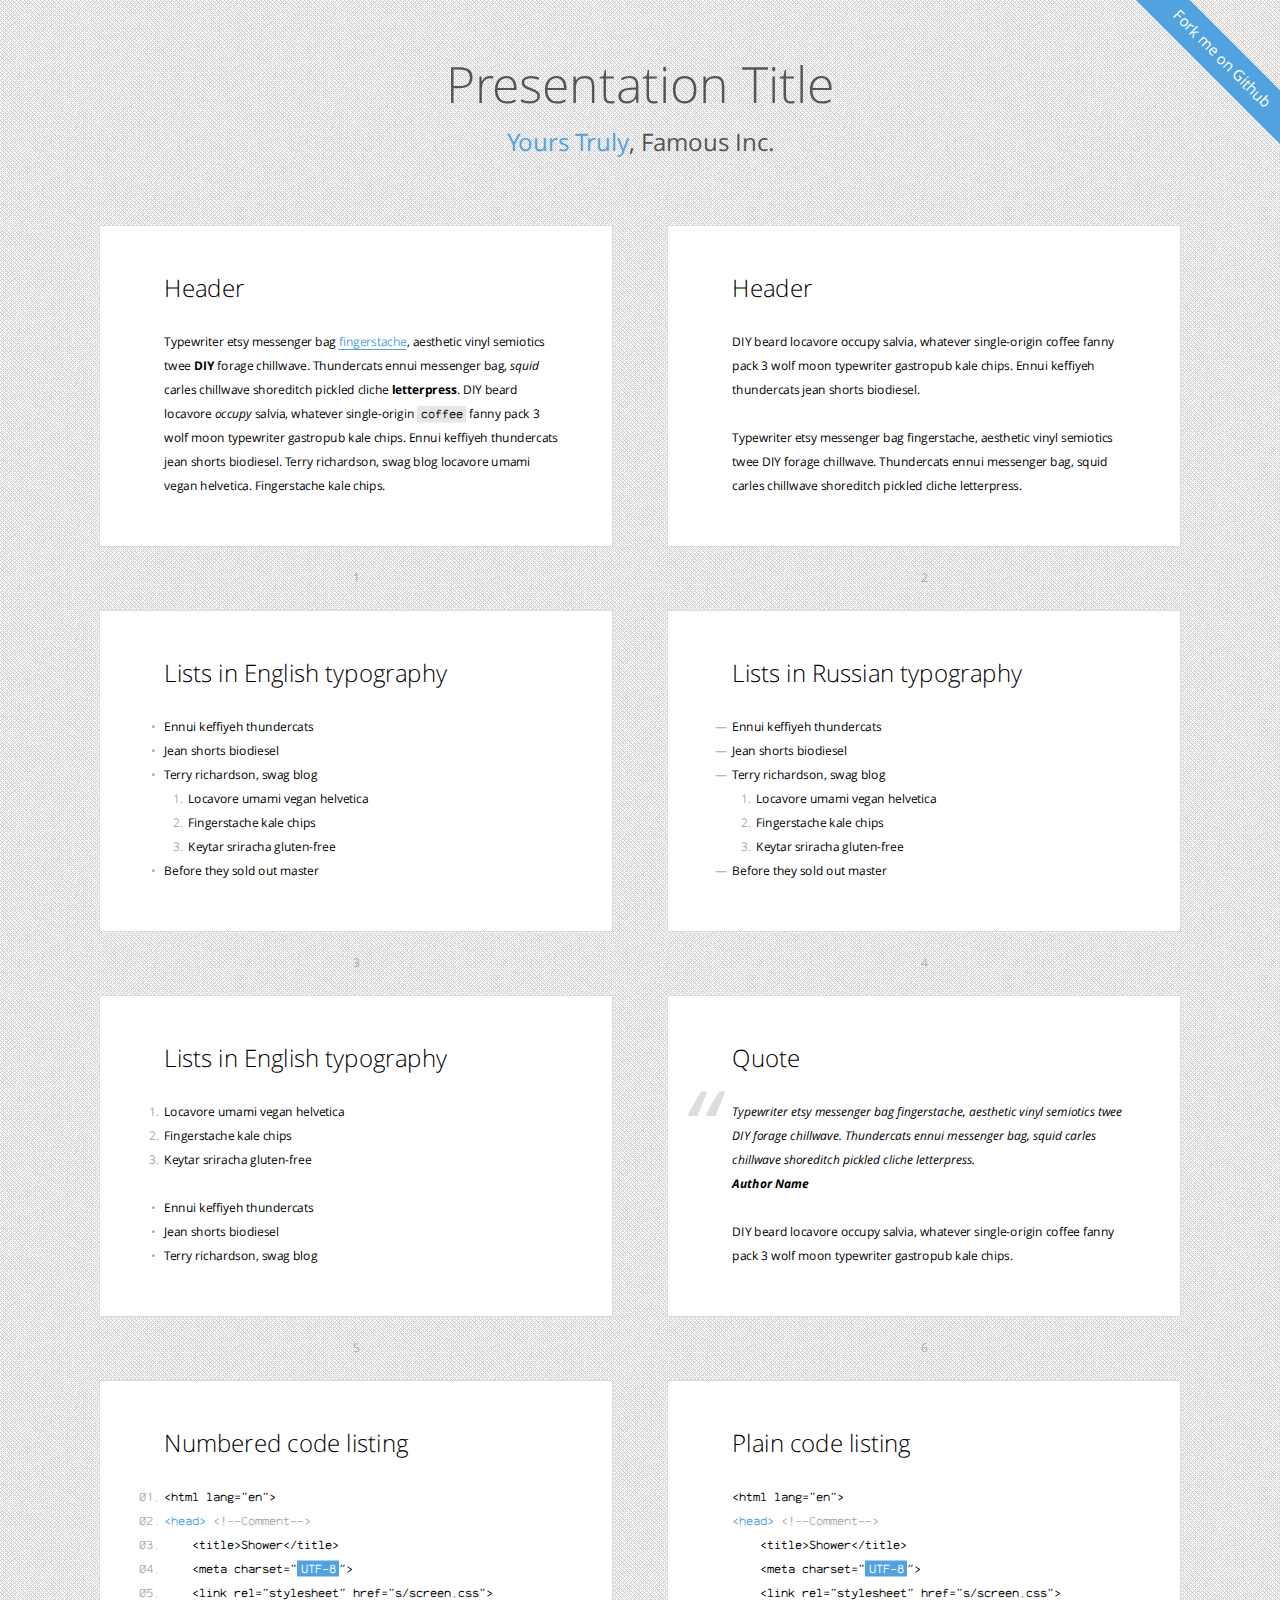
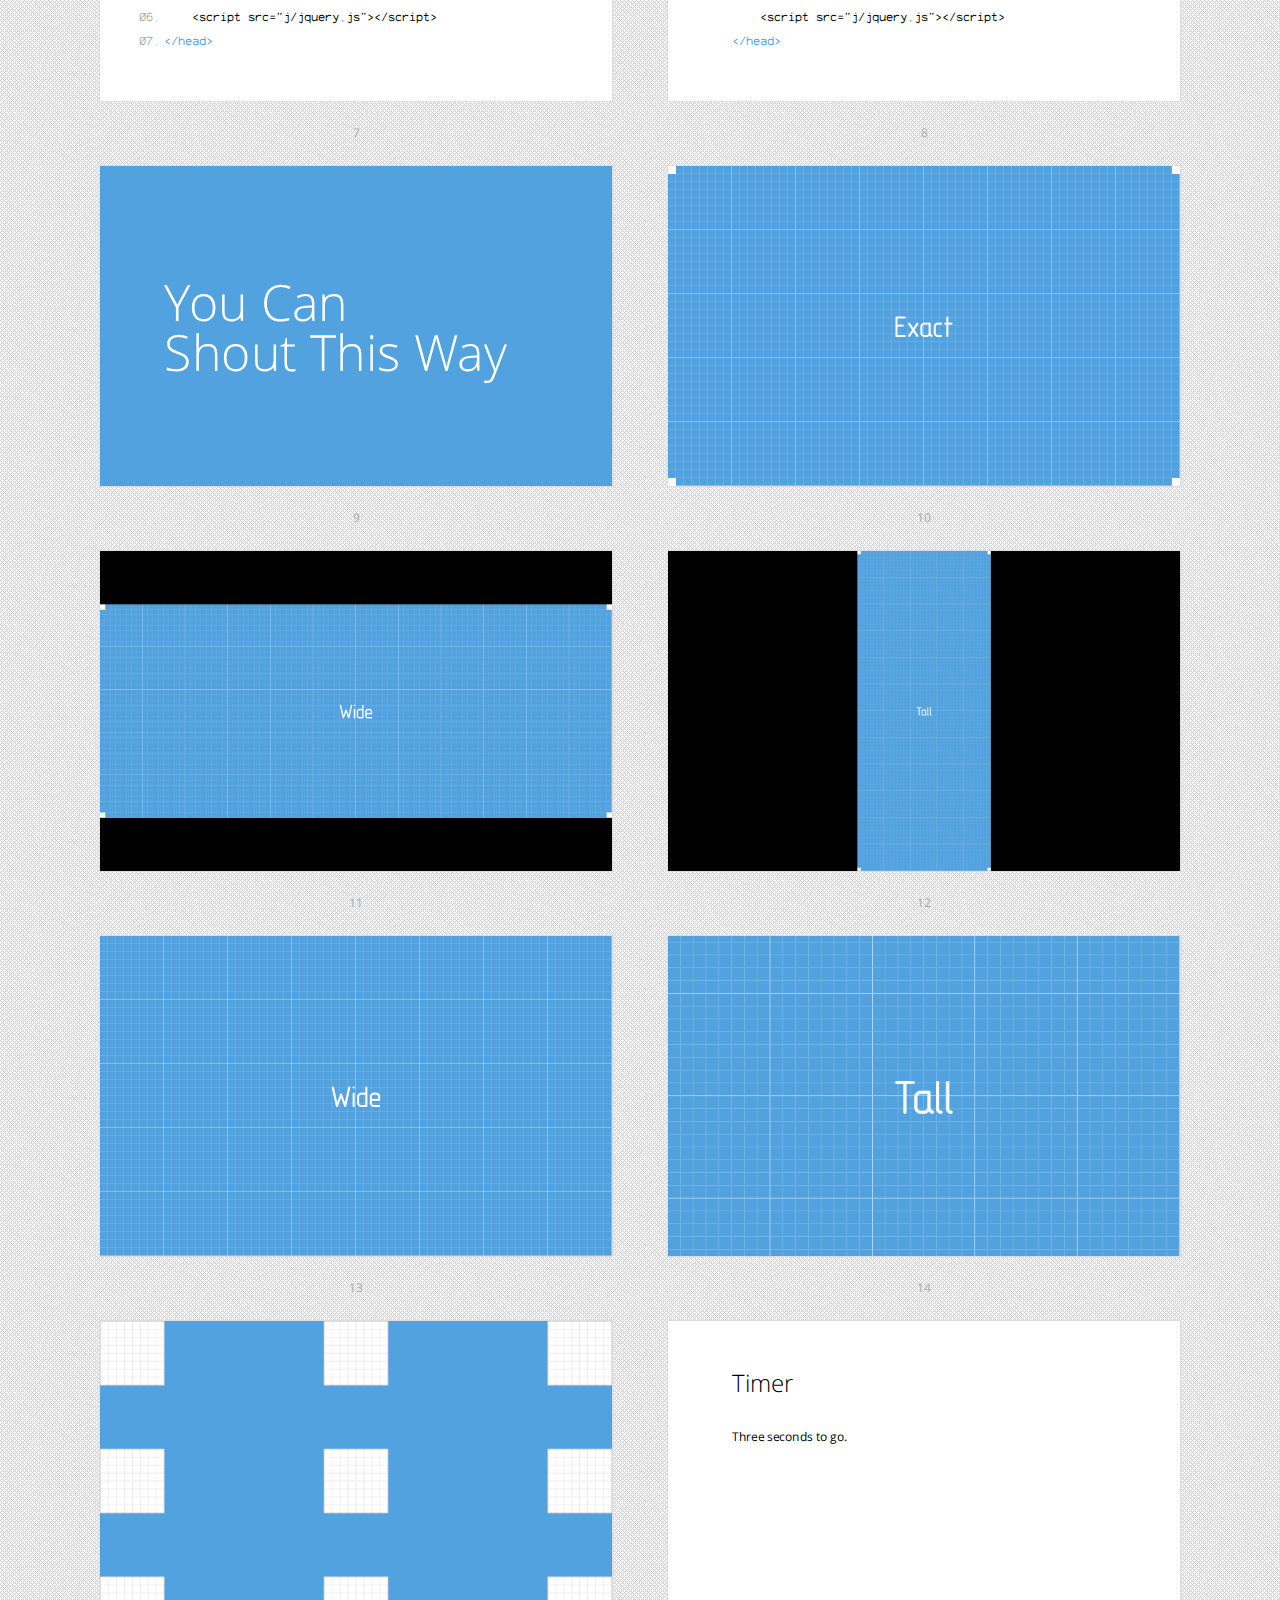
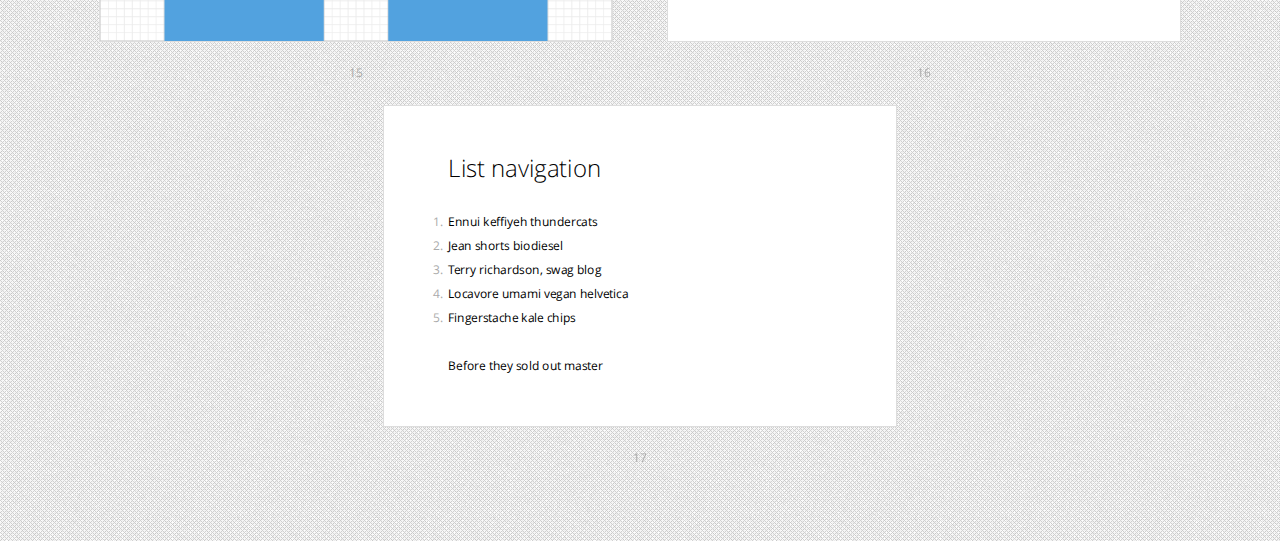
<file: manifesto/shower/themes/bright/index.html>
<!DOCTYPE html>
<html lang="en">
<head>
	<title>Bright theme for Shower</title>
	<meta charset="utf-8">
	<meta name="viewport" content="width=680, user-scalable=no">
	<meta http-equiv="x-ua-compatible" content="ie=edge">
	<link rel="stylesheet" href="styles/screen.css">
</head>
<body class="list">
	<!--
		Debug class on <body> enables
		cyan grid on slides
		-->
	<header class="caption">
		<h1>Presentation Title</h1>
		<p><a href="">Yours Truly</a>, Famous Inc.</p>
	</header>
	<section class="slide"><div>
		<h2>Header</h2>
		<p>Typewriter etsy messenger bag <a href="">fingerstache</a>, aesthetic vinyl semiotics twee <strong>DIY</strong> forage chillwave. Thundercats ennui messenger bag, <em>squid</em> carles chillwave shoreditch pickled cliche <b>letterpress</b>. DIY beard locavore <i>occupy</i> salvia, whatever single-origin <code>coffee</code> fanny pack 3 wolf moon typewriter gastropub kale chips. Ennui keffiyeh thundercats jean shorts biodiesel. Terry richardson, swag blog locavore umami vegan helvetica. Fingerstache kale chips.</p>
		<footer>
			Typewriter etsy messenger bag fingerstache.
		</footer>
	</div></section>
	<section class="slide"><div>
		<h2>Header</h2>
		<p>DIY beard locavore occupy salvia, whatever single-origin coffee fanny pack 3 wolf moon typewriter gastropub kale chips. Ennui keffiyeh thundercats jean shorts biodiesel.</p>
		<p>Typewriter etsy messenger bag fingerstache, aesthetic vinyl semiotics twee DIY forage chillwave. Thundercats ennui messenger bag, squid carles chillwave shoreditch pickled cliche letterpress.</p>
		<footer>
			DIY beard locavore occupy salvia, whatever single-origin coffee fanny pack 3 wolf moon typewriter gastropub kale chips. Ennui keffiyeh thundercats jean shorts biodiesel.
		</footer>
	</div></section>
	<section class="slide"><div>
		<h2>Lists in English typography</h2>
		<ul>
			<li>Ennui keffiyeh thundercats</li>
			<li>Jean shorts biodiesel</li>
			<li>Terry richardson, swag blog
				<ol>
					<li>Locavore umami vegan helvetica</li>
					<li>Fingerstache kale chips</li>
					<li>Keytar sriracha gluten-free</li>
				</ol>
			</li>
			<li>Before they sold out master</li>
		</ul>
	</div></section>
	<section class="slide" lang="ru"><div>
		<h2>Lists in Russian typography</h2>
		<ul>
			<li>Ennui keffiyeh thundercats</li>
			<li>Jean shorts biodiesel</li>
			<li>Terry richardson, swag blog
				<ol>
					<li>Locavore umami vegan helvetica</li>
					<li>Fingerstache kale chips</li>
					<li>Keytar sriracha gluten-free</li>
				</ol>
			</li>
			<li>Before they sold out master</li>
		</ul>
	</div></section>
	<section class="slide"><div>
		<h2>Lists in English typography</h2>
		<ol>
			<li>Locavore umami vegan helvetica</li>
			<li>Fingerstache kale chips</li>
			<li>Keytar sriracha gluten-free</li>
		</ol>
		<ul>
			<li>Ennui keffiyeh thundercats</li>
			<li>Jean shorts biodiesel</li>
			<li>Terry richardson, swag blog</li>
		</ul>
	</div></section>
	<section class="slide"><div>
		<h2>Quote</h2>
		<figure>
			<blockquote>
				<p>Typewriter etsy messenger bag fingerstache, aesthetic vinyl semiotics twee DIY forage chillwave. Thundercats ennui messenger bag, squid carles chillwave shoreditch pickled cliche letterpress.</p>
			</blockquote>
			<figcaption>Author Name</figcaption>
		</figure>
		<p>DIY beard locavore occupy salvia, whatever single-origin coffee fanny pack 3 wolf moon typewriter gastropub kale chips.</p>
	</div></section>
	<section class="slide"><div>
		<h2>Numbered code listing</h2>
		<pre>
			<code>&lt;html lang="en"&gt;</code>
			<code><mark>&lt;head&gt;</mark> <mark class="comment">&lt;!--Comment--&gt;</mark></code>
			<code>    &lt;title&gt;Shower&lt;/title&gt;</code>
			<code>    &lt;meta charset="<mark class="important">UTF-8</mark>"&gt;</code>
			<code>    &lt;link rel="stylesheet" href="s/screen.css"&gt;</code>
			<code>    &lt;script src="j/jquery.js"&gt;&lt;/script&gt;</code>
			<code><mark>&lt;/head&gt;</mark></code>
		</pre>
	</div></section>
	<section class="slide"><div>
		<h2>Plain code listing</h2>
		<pre><code>&lt;html lang="en"&gt;
<mark>&lt;head&gt;</mark> <mark class="comment">&lt;!--Comment--&gt;</mark>
    &lt;title&gt;Shower&lt;/title&gt;
    &lt;meta charset="<mark class="important">UTF-8</mark>"&gt;
    &lt;link rel="stylesheet" href="s/screen.css"&gt;
    &lt;script src="j/jquery.js"&gt;&lt;/script&gt;
<mark>&lt;/head&gt;</mark></code></pre>
	</div></section>
	<section class="slide shout"><div>
		<h2>
			You Can<br>
			Shout This Way
		</h2>
		<footer>
			Typewriter etsy messenger bag fingerstache.
		</footer>
	</div></section>
	<section class="slide cover"><div>
		<img src="pictures/exact.png" alt="">
	</div></section>
	<section class="slide cover w"><div>
		<img src="pictures/wide.png" alt="">
	</div></section>
	<section class="slide cover h"><div>
		<img src="pictures/tall.png" alt="">
		<footer>
			Typewriter etsy messenger bag fingerstache.
		</footer>
	</div></section>
	<section class="slide cover h"><div>
		<img src="pictures/wide.png" alt="">
	</div></section>
	<section class="slide cover w"><div>
		<img src="pictures/tall.png" alt="">
	</div></section>
	<section class="slide shout"><div>
		<img src="pictures/square.png" alt="" class="place t l">
		<img src="pictures/square.png" alt="" class="place t">
		<img src="pictures/square.png" alt="" class="place t r">
		<img src="pictures/square.png" alt="" class="place l">
		<img src="pictures/square.png" alt="" class="place m">
		<img src="pictures/square.png" alt="" class="place r">
		<img src="pictures/square.png" alt="" class="place b l">
		<img src="pictures/square.png" alt="" class="place b">
		<img src="pictures/square.png" alt="" class="place b r">
	</div></section>
	<section class="slide" data-timing="00:03"><div>
		<h2>Timer</h2>
		<p>Three seconds to go.</p>
	</div></section>
	<section class="slide"><div>
		<h2>List navigation</h2>
		<ol>
			<li>Ennui keffiyeh thundercats</li>
			<li class="next">Jean shorts biodiesel</li>
			<li class="next">Terry richardson, swag blog</li>
			<li class="next">Locavore umami vegan helvetica</li>
			<li class="next">Fingerstache kale chips</li>
		</ol>
		<p class="next">Before they sold out master</p>
	</div></section>
	<p class="badge"><a href="https://github.com/shower/shower">Fork me on Github</a></p>
	<!--
		To hide progress bar from entire presentation
		just remove “progress” element.
		-->
	<div class="progress"><div></div></div>
	<script src="../../shower.js"></script>
	<!-- Copyright © 2013 Yours Truly, Famous Inc. -->
</body>
</html>
</file>
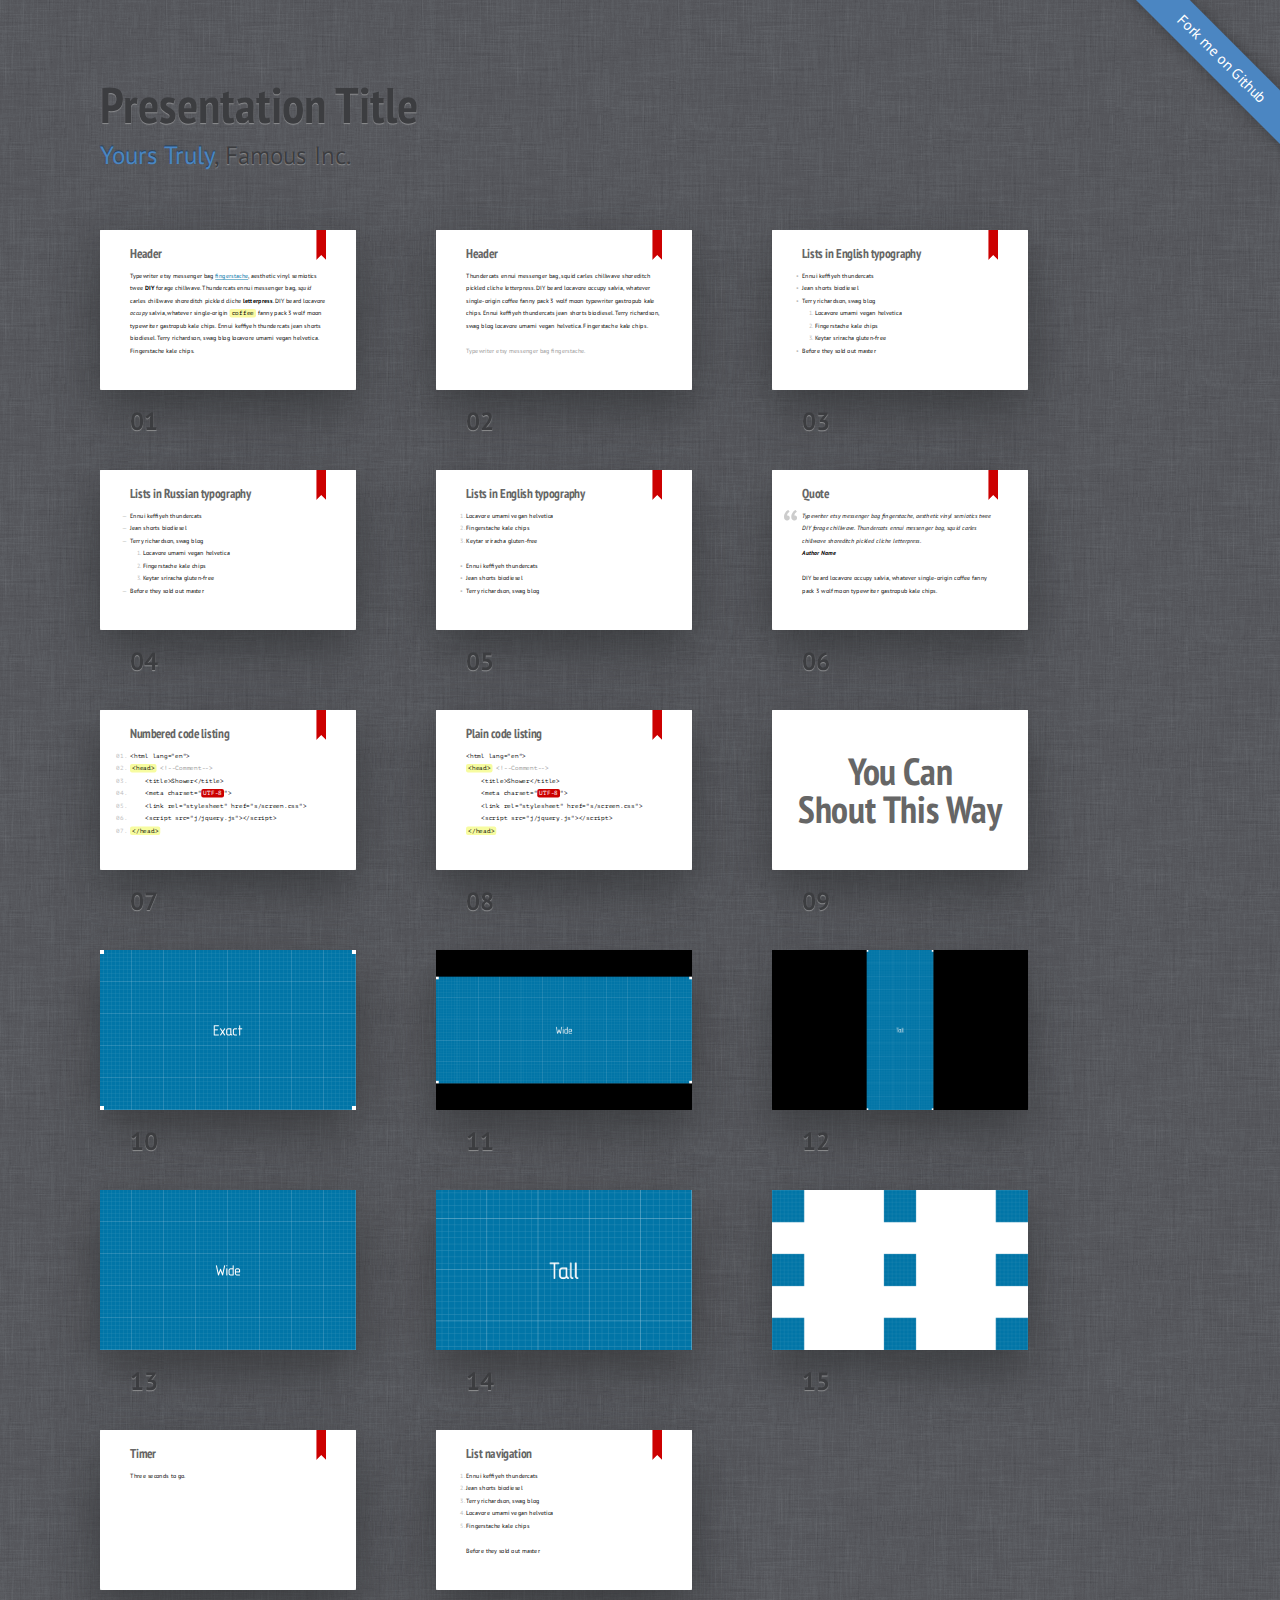
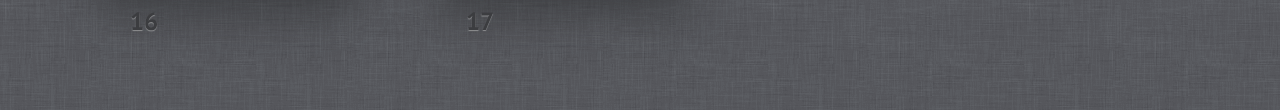
<file: manifesto/shower/themes/ribbon/index.html>
<!DOCTYPE html>
<html lang="en">
<head>
	<title>Ribbon theme for Shower</title>
	<meta charset="utf-8">
	<meta name="viewport" content="width=792, user-scalable=no">
	<meta http-equiv="x-ua-compatible" content="ie=edge">
	<link rel="stylesheet" href="styles/screen.css">
</head>
<body class="list">
	<!--
		Debug class on <body> enables
		cyan grid on slides
		-->
	<header class="caption">
		<h1>Presentation Title</h1>
		<p><a href="">Yours Truly</a>, Famous Inc.</p>
	</header>
	<section class="slide"><div>
		<h2>Header</h2>
		<p>Typewriter etsy messenger bag <a href="">fingerstache</a>, aesthetic vinyl semiotics twee <strong>DIY</strong> forage chillwave. Thundercats ennui messenger bag, <em>squid</em> carles chillwave shoreditch pickled cliche <b>letterpress</b>. DIY beard locavore <i>occupy</i> salvia, whatever single-origin <code>coffee</code> fanny pack 3 wolf moon typewriter gastropub kale chips. Ennui keffiyeh thundercats jean shorts biodiesel. Terry richardson, swag blog locavore umami vegan helvetica. Fingerstache kale chips.</p>
		<footer>
			Typewriter etsy messenger bag fingerstache.
		</footer>
	</div></section>
	<section class="slide"><div>
		<h2>Header</h2>
		<p>Thundercats ennui messenger bag, squid carles chillwave shoreditch pickled cliche letterpress. DIY beard locavore occupy salvia, whatever single-origin coffee fanny pack 3 wolf moon typewriter gastropub kale chips. Ennui keffiyeh thundercats jean shorts biodiesel. Terry richardson, swag blog locavore umami vegan helvetica. Fingerstache kale chips.</p>
		<p class="note">Typewriter etsy messenger bag fingerstache.</p>
		<footer>
			DIY beard locavore occupy salvia, whatever single-origin coffee fanny pack 3 wolf moon typewriter gastropub kale chips. Ennui keffiyeh thundercats jean shorts biodiesel.
		</footer>
	</div></section>
	<section class="slide"><div>
		<h2>Lists in English typography</h2>
		<ul>
			<li>Ennui keffiyeh thundercats</li>
			<li>Jean shorts biodiesel</li>
			<li>Terry richardson, swag blog
				<ol>
					<li>Locavore umami vegan helvetica</li>
					<li>Fingerstache kale chips</li>
					<li>Keytar sriracha gluten-free</li>
				</ol>
			</li>
			<li>Before they sold out master</li>
		</ul>
	</div></section>
	<section class="slide" lang="ru"><div>
		<h2>Lists in Russian typography</h2>
		<ul>
			<li>Ennui keffiyeh thundercats</li>
			<li>Jean shorts biodiesel</li>
			<li>Terry richardson, swag blog
				<ol>
					<li>Locavore umami vegan helvetica</li>
					<li>Fingerstache kale chips</li>
					<li>Keytar sriracha gluten-free</li>
				</ol>
			</li>
			<li>Before they sold out master</li>
		</ul>
	</div></section>
	<section class="slide"><div>
		<h2>Lists in English typography</h2>
		<ol>
			<li>Locavore umami vegan helvetica</li>
			<li>Fingerstache kale chips</li>
			<li>Keytar sriracha gluten-free</li>
		</ol>
		<ul>
			<li>Ennui keffiyeh thundercats</li>
			<li>Jean shorts biodiesel</li>
			<li>Terry richardson, swag blog</li>
		</ul>
	</div></section>
	<section class="slide"><div>
		<h2>Quote</h2>
		<figure>
			<blockquote>
				<p>Typewriter etsy messenger bag fingerstache, aesthetic vinyl semiotics twee DIY forage chillwave. Thundercats ennui messenger bag, squid carles chillwave shoreditch pickled cliche letterpress.</p>
			</blockquote>
			<figcaption>Author Name</figcaption>
		</figure>
		<p>DIY beard locavore occupy salvia, whatever single-origin coffee fanny pack 3 wolf moon typewriter gastropub kale chips.</p>
	</div></section>
	<section class="slide"><div>
		<h2>Numbered code listing</h2>
		<pre>
			<code>&lt;html lang="en"&gt;</code>
			<code><mark>&lt;head&gt;</mark> <mark class="comment">&lt;!--Comment--&gt;</mark></code>
			<code>    &lt;title&gt;Shower&lt;/title&gt;</code>
			<code>    &lt;meta charset="<mark class="important">UTF-8</mark>"&gt;</code>
			<code>    &lt;link rel="stylesheet" href="s/screen.css"&gt;</code>
			<code>    &lt;script src="j/jquery.js"&gt;&lt;/script&gt;</code>
			<code><mark>&lt;/head&gt;</mark></code>
		</pre>
	</div></section>
	<section class="slide"><div>
		<h2>Plain code listing</h2>
		<pre><code>&lt;html lang="en"&gt;
<mark>&lt;head&gt;</mark> <mark class="comment">&lt;!--Comment--&gt;</mark>
    &lt;title&gt;Shower&lt;/title&gt;
    &lt;meta charset="<mark class="important">UTF-8</mark>"&gt;
    &lt;link rel="stylesheet" href="s/screen.css"&gt;
    &lt;script src="j/jquery.js"&gt;&lt;/script&gt;
<mark>&lt;/head&gt;</mark></code></pre>
	</div></section>
	<section class="slide shout"><div>
		<h2>
			You Can<br>
			Shout This Way
		</h2>
		<footer>
			Typewriter etsy messenger bag fingerstache.
		</footer>
	</div></section>
	<section class="slide cover"><div>
		<img src="pictures/exact.png" alt="">
	</div></section>
	<section class="slide cover w"><div>
		<img src="pictures/wide.png" alt="">
	</div></section>
	<section class="slide cover h"><div>
		<img src="pictures/tall.png" alt="">
		<footer>
			Typewriter etsy messenger bag fingerstache.
		</footer>
	</div></section>
	<section class="slide cover h"><div>
		<img src="pictures/wide.png" alt="">
	</div></section>
	<section class="slide cover w"><div>
		<img src="pictures/tall.png" alt="">
	</div></section>
	<section class="slide shout"><div>
		<img src="pictures/square.png" alt="" class="place t l">
		<img src="pictures/square.png" alt="" class="place t">
		<img src="pictures/square.png" alt="" class="place t r">
		<img src="pictures/square.png" alt="" class="place l">
		<img src="pictures/square.png" alt="" class="place m">
		<img src="pictures/square.png" alt="" class="place r">
		<img src="pictures/square.png" alt="" class="place b l">
		<img src="pictures/square.png" alt="" class="place b">
		<img src="pictures/square.png" alt="" class="place b r">
	</div></section>
	<section class="slide" data-timing="00:03"><div>
		<h2>Timer</h2>
		<p>Three seconds to go.</p>
	</div></section>
	<section class="slide"><div>
		<h2>List navigation</h2>
		<ol>
			<li>Ennui keffiyeh thundercats</li>
			<li class="next">Jean shorts biodiesel</li>
			<li class="next">Terry richardson, swag blog</li>
			<li class="next">Locavore umami vegan helvetica</li>
			<li class="next">Fingerstache kale chips</li>
		</ol>
		<p class="next">Before they sold out master</p>
	</div></section>
	<p class="badge"><a href="https://github.com/shower/shower">Fork me on Github</a></p>
	<!--
		To hide progress bar from entire presentation
		just remove “progress” element.
		-->
	<div class="progress"><div></div></div>
	<script src="../../shower.js"></script>
	<!-- Copyright © 2013 Yours Truly, Famous Inc. -->
</body>
</html>
</file>
<file: default.css>
/* CSS Document */

body{
font:.8em Arial, Helvetica, sans-serif;
background-color:#FFF;
color:#555;
}

p{
line-height:1.4em;
padding-right:20px;
margin-top:4px;
}

h1,h2,h3,h4,h5{margin-bottom:4px;}
h1{font-size:1.5em;}
h2{font-size:1.4em;}
h3{font-size:1.3em;}
h4{font-size:1.2em;}
h5{font-size:1.1em;}
h6{font-size:1.0em;}

a{
text-decoration:none;
font-weight:bold;
color:#F30;
border-bottom:1px dashed #F30;
}

a:hover{
border-bottom:none;
}

fieldset{
border:none;
padding:0;
margin:0;
}

input,textarea{
border:none;
background-color:#DDD;
color:#555;
font-weight:bold;
padding:4px;
}

#sidebar input{
width:168px;
}

input.formbutton,a.formbutton{
border:none;
margin:0;
padding:0;
background-color:transparent;
text-align:right;
}

a:hover.formbutton input{color:#F30;}

ul,ol{
line-height:1.4em;
list-style-position:outside;
}

ul{
list-style-image:url(img/bullet.gif);
}

blockquote{
background:url(img/bq.gif) left top no-repeat transparent;
padding:0 10px;
}

img{border:1px solid #555;}

a:hover img{border:1px solid #F30;}

img.l{
float:left;
margin:4px 10px 4px 0;
}

img.r{
float:right;
margin:4px 0 4px 10px;
}

#container{
width:700px;
margin:0;
margin-left: auto;
margin-right: auto;
}

#menu{
padding:4px;
margin:0 0 10px 0;
text-align:right;
}

#menu ul{
list-style-type:none;
clear:both;
margin:0 0 2px 0;
}

#menu li{
display:inline;
border:1px solid #555;
padding:3px 1px;
font-size:.8em;
text-transform:uppercase;
}

#menu li a{
text-decoration:none;
color:#FFF;
background-color:#555;
padding:2px 10px;
border-bottom:none;
}

#menu a.current{background-color:#333;}

#menu a:hover,.sidelinks a:hover{background-color:#F30;color:#FFF}

.sidelinks{
margin-left:-40px;
list-style-type:none;
list-style-image:none;
line-height:1em;
}

.sidelinks li{
border:1px solid #555;
padding:1px 1px;
margin-bottom:2px;
font-size:.9em;
}

.sidelinks li a{
display:block;
text-decoration:none;
color:#FFF;
background-color:#555;
padding:2px 10px;
border-bottom:none;
}

#banner{
background:url(img/banner.gif) center right no-repeat transparent;
margin:-10px 0 0 0;
padding:4px;
border-bottom:1px solid #888;
border-left:1px solid #888;
}

#banner h4{margin:0;padding:0;}
#banner .lighter_banner{font-weight:100;font-size:80%}

#content{
background:url(img/bg.gif) top right no-repeat transparent;
border-right:1px solid #888;
padding:0 0 20px 0;
width:520px;
background-color:#FFF;
min-height:500px;
}

#sidebar{
float:right;
width:170px;
margin:0;
padding:0;
background-color:transparent;
}

#sidebar p{
margin-right:-20px;
}

#footer{
background:url(img/footer.gif) top left repeat-y transparent;
clear:both;
padding:5px;
background-color:#FFF;
border-top:1px solid #888;
padding-bottom:0;
text-align:right;
}

#footer p{line-height:1.5em;margin:0}
</file>
<file: manifesto/shower/themes/bright/styles/screen.css>
@font-face{font-family:'Open Sans';src:url(../fonts/OpenSans.woff) format("woff")}@font-face{font-weight:700;font-family:'Open Sans';src:url(../fonts/OpenSans.Bold.woff) format("woff")}@font-face{font-style:italic;font-family:'Open Sans';src:url(../fonts/OpenSans.Italic.woff) format("woff")}@font-face{font-style:italic;font-weight:700;font-family:'Open Sans';src:url(../fonts/OpenSans.Bold.Italic.woff) format("woff")}@font-face{font-family:'Open Sans Light';src:url(../fonts/OpenSans.Light.woff) format("woff")}@font-face{font-family:'Anka Coder';src:url(../fonts/Anka.Coder.woff) format("woff")}@font-face{font-style:italic;font-family:'Anka Coder';src:url(../fonts/Anka.Coder.Italic.woff) format("woff")}html,body,div,span,applet,object,iframe,h1,h2,h3,h4,h5,h6,p,blockquote,pre,a,abbr,acronym,address,big,cite,code,del,dfn,em,img,ins,kbd,q,s,samp,small,strike,strong,sub,sup,tt,var,b,u,i,center,dl,dt,dd,ol,ul,li,fieldset,form,label,legend,table,caption,tbody,tfoot,thead,tr,th,td,article,aside,canvas,details,embed,figure,figcaption,footer,header,hgroup,menu,nav,output,ruby,section,summary,time,mark,audio,video{margin:0;padding:0;border:0;font-size:100%;font:inherit;vertical-align:baseline}article,aside,details,figcaption,figure,footer,header,hgroup,menu,nav,section{display:block}body{line-height:1}ol,ul{list-style:none}blockquote,q{quotes:none}blockquote:before,blockquote:after,q:before,q:after{content:'';content:none}table{border-collapse:collapse;border-spacing:0}body{counter-reset:slide;font:24px/2 "Open Sans",sans-serif}a{text-decoration:none}.caption{display:none;margin:0 0 60px;padding:0 50px 0 0;color:#555}.caption h1{font:50px "Open Sans Light",sans-serif}.caption a{color:#52a2df}.caption a:hover{border-bottom:.1em solid}.badge{position:absolute;top:0;right:0;display:none;overflow:hidden;visibility:hidden;width:11em;height:11em;line-height:2.5;font-size:15px}.badge a{position:absolute;bottom:50%;right:-50%;left:-50%;visibility:visible;background:#52a2df;color:#FFF;text-align:center;-webkit-transform-origin:50% 100%;-moz-transform-origin:50% 100%;-ms-transform-origin:50% 100%;-o-transform-origin:50% 100%;transform-origin:50% 100%;-webkit-transform:rotate(45deg)translateY(-1em);-moz-transform:rotate(45deg)translateY(-1em);-ms-transform:rotate(45deg)translateY(-1em);-o-transform:rotate(45deg)translateY(-1em);transform:rotate(45deg)translateY(-1em)}.slide{position:relative;width:1024px;height:640px;background:#FFF;color:#000;-webkit-print-color-adjust:exact;-webkit-text-size-adjust:none;-moz-text-size-adjust:none;-ms-text-size-adjust:none}.slide:after{position:absolute;right:0;bottom:45px;left:0;color:#AAA;counter-increment:slide;content:counter(slide);text-align:center;line-height:1}.slide>div{position:absolute;top:0;left:0;overflow:hidden;padding:100px 96px 0 128px;width:800px;height:540px}.debug .slide{background-image:url(../images/grid-16x10.svg)}.slide h2{margin:0 0 58px;font:48px/1 "Open Sans Light",sans-serif}.slide p{margin:0 0 48px}.slide a{border-bottom:.1em solid;color:#52a2df}.slide b,.slide strong{font-weight:700}.slide i,.slide em{font-style:italic}.slide kbd,.slide code,.slide samp{padding:2px 7px;background:rgba(0,0,0,.1);-moz-tab-size:4;-o-tab-size:4;tab-size:4;line-height:1;font-family:"Anka Coder",monospace}.slide blockquote{font-style:italic}.slide blockquote:before{position:absolute;margin:-50px 0 0 -100px;color:#DDD;content:'\201C';line-height:1;font-size:200px}.slide blockquote+figcaption{margin:-48px 0 48px;font-style:italic;font-weight:700}.slide ol,.slide ul{margin:0 0 48px;counter-reset:list}.slide ol li,.slide ul li{text-indent:-2em}.slide ol li:before,.slide ul li:before{display:inline-block;width:2em;color:#AAA;text-align:right}.slide ol ol,.slide ol ul,.slide ul ol,.slide ul ul{margin:0 0 0 2em}.slide ul>li:before{content:'\2022\00A0\00A0\2009'}.slide ul>li:lang(ru):before{content:'\2014\00A0\2009'}.slide ol>li:before{counter-increment:list;content:counter(list)".\00A0\2009"}.slide pre{margin:0 0 45px;padding:3px 0 0;counter-reset:code;white-space:normal}.slide pre code{display:block;padding:0;background:0 0;white-space:pre;line-height:2}.slide pre code:before{position:absolute;margin-left:-50px;color:#AAA;counter-increment:code;content:counter(code,decimal-leading-zero)"."}.slide pre code:only-child:before{content:''}.slide pre mark{background:0 0;color:#52a2df;font-style:normal}.slide pre mark.important{padding:3px 7px 0;background:#52a2df;color:#FFF}.slide pre mark.comment{color:#AAA}.slide.cover,.slide.shout{z-index:1}.slide.cover:after,.slide.shout:after{content:''}.slide.cover{background:#000}.slide.cover img,.slide.cover svg,.slide.cover video,.slide.cover object,.slide.cover canvas{position:absolute;top:0;left:0;z-index:-1}.slide.cover.w img,.slide.cover.w svg,.slide.cover.w video,.slide.cover.w object,.slide.cover.w canvas{top:50%;width:100%;-webkit-transform:translateY(-50%);-moz-transform:translateY(-50%);-ms-transform:translateY(-50%);-o-transform:translateY(-50%);transform:translateY(-50%)}.slide.cover.h img,.slide.cover.h svg,.slide.cover.h video,.slide.cover.h object,.slide.cover.h canvas{left:50%;height:100%;-webkit-transform:translateX(-50%);-moz-transform:translateX(-50%);-ms-transform:translateX(-50%);-o-transform:translateX(-50%);transform:translateX(-50%)}.slide.cover.w.h img,.slide.cover.w.h svg,.slide.cover.w.h video,.slide.cover.w.h object,.slide.cover.w.h canvas{top:0;left:0;-webkit-transform:none;-moz-transform:none;-ms-transform:none;-o-transform:none;transform:none}.slide.shout{background:#52a2df}.slide.shout h2{position:absolute;top:50%;left:128px;right:96px;color:#FFF;font-size:100px;-webkit-transform:translateY(-50%);-moz-transform:translateY(-50%);-ms-transform:translateY(-50%);-o-transform:translateY(-50%);transform:translateY(-50%)}.slide .place{position:absolute}.slide .place.t,.slide .place.m,.slide .place.b{left:50%;-webkit-transform:translateX(-50%);-moz-transform:translateX(-50%);-ms-transform:translateX(-50%);-o-transform:translateX(-50%);transform:translateX(-50%)}.slide .place.t{top:0}.slide .place.b{bottom:0}.slide .place.l,.slide .place.m,.slide .place.r{top:50%;-webkit-transform:translateY(-50%);-moz-transform:translateY(-50%);-ms-transform:translateY(-50%);-o-transform:translateY(-50%);transform:translateY(-50%)}.slide .place.l{left:0}.slide .place.m{-webkit-transform:translate(-50%,-50%);-moz-transform:translate(-50%,-50%);-ms-transform:translate(-50%,-50%);-o-transform:translate(-50%,-50%);transform:translate(-50%,-50%)}.slide .place.r{right:0;left:auto}.slide .place.t.l,.slide .place.t.r,.slide .place.b.r,.slide .place.b.l{-webkit-transform:none;-moz-transform:none;-ms-transform:none;-o-transform:none;transform:none}.slide .place.t.l,.slide .place.t.r{top:0}.slide .place.b.r,.slide .place.b.l{top:auto}.slide footer{position:absolute;left:0;right:0;bottom:-640px;z-index:1;display:none;padding:20px 96px 20px 128px;background:#fafac4;box-shadow:0 0 0 2px rgba(0,0,0,.05);-webkit-transition:bottom .3s;-moz-transition:bottom .3s;-o-transition:bottom .3s;transition:bottom .3s}.slide:hover footer{bottom:0}@media screen{.list{position:absolute;clip:rect(0,auto,auto,0);padding:50px 0 50px 50px;background:#e2e2e2 url(../images/mesh.png) 50% 0;text-align:center}.list .caption,.list .badge{display:block}.list .slide{position:relative;top:270px;display:inline-block;margin:-270px -462px 0 0;text-align:left;-webkit-transform-origin:0 0;-moz-transform-origin:0 0;-ms-transform-origin:0 0;-o-transform-origin:0 0;transform-origin:0 0;-webkit-transform:scale(.5);-moz-transform:scale(.5);-ms-transform:scale(.5);-o-transform:scale(.5);transform:scale(.5)}.list .slide:before{position:absolute;top:0;left:0;z-index:-1;width:512px;height:320px;box-shadow:0 0 0 1px #ddd;content:'';-webkit-transform-origin:0 0;-moz-transform-origin:0 0;-ms-transform-origin:0 0;-o-transform-origin:0 0;transform-origin:0 0;-webkit-transform:scale(2);-moz-transform:scale(2);-ms-transform:scale(2);-o-transform:scale(2);transform:scale(2)}.list .slide:after{top:100%;bottom:auto;padding-top:50px}.list .slide:hover:before{box-shadow:0 0 0 1px #eee,0 0 0 12px rgba(255,255,255,.5)}.list .slide:target:before{box-shadow:0 0 10px 0 #3c96db,0 0 0 12px #52a2df}.list .slide:target:after{color:#52a2df}.list .slide>div:before{position:absolute;top:0;right:0;bottom:0;left:0;z-index:2;content:''}.list .slide.cover:after,.list .slide.shout:after{content:counter(slide)}.list .slide footer{display:block}.full{position:absolute;top:50%;left:50%;overflow:hidden;margin:-320px 0 0 -512px;width:1024px;height:640px;background:#000}.full .slide{position:absolute;top:0;left:0;margin-left:150%}.full .slide .next{visibility:hidden}.full .slide .next.active{visibility:visible}.full .slide:target{margin:0}.full .progress{position:absolute;right:0;bottom:0;left:0}.full .progress div{position:absolute;left:0;bottom:0;width:0;height:8px;background:#52a2df;-webkit-transition:width .2s linear;-moz-transition:width .2s linear;-o-transition:width .2s linear;transition:width .2s linear}}@media screen and (-webkit-min-device-pixel-ratio:2),screen and (min-resolution:192dpi){.list{background-image:url(../images/mesh@2x.png);background-size:256px}}@media screen and (max-width:1180px){.list .slide{top:430px;margin:-430px -718px 0 0;-webkit-transform:scale(.25);-moz-transform:scale(.25);-ms-transform:scale(.25);-o-transform:scale(.25);transform:scale(.25)}}@media screen and (max-width:1180px){.list .slide:before{width:256px;height:160px;-webkit-transform:scale(4);-moz-transform:scale(4);-ms-transform:scale(4);-o-transform:scale(4);transform:scale(4)}}@media screen and (max-width:1180px){.list .slide:after{width:512px;-webkit-transform-origin:0 0;-moz-transform-origin:0 0;-ms-transform-origin:0 0;-o-transform-origin:0 0;transform-origin:0 0;-webkit-transform:scale(2);-moz-transform:scale(2);-ms-transform:scale(2);-o-transform:scale(2);transform:scale(2)}}@page{margin:0;size:1024px 640px}
</file>
<file: manifesto/shower/themes/ribbon/styles/screen.css>
@font-face{font-family:'PT Sans';src:url(../fonts/PTSans.woff) format("woff")}@font-face{font-weight:700;font-family:'PT Sans';src:url(../fonts/PTSans.Bold.woff) format("woff")}@font-face{font-style:italic;font-family:'PT Sans';src:url(../fonts/PTSans.Italic.woff) format("woff")}@font-face{font-style:italic;font-weight:700;font-family:'PT Sans';src:url(../fonts/PTSans.Bold.Italic.woff) format("woff")}@font-face{font-family:'PT Sans Narrow';font-weight:700;src:url(../fonts/PTSans.Narrow.Bold.woff) format("woff")}@font-face{font-family:'PT Mono';src:url(../fonts/PTMono.woff) format("woff")}html,body,div,span,applet,object,iframe,h1,h2,h3,h4,h5,h6,p,blockquote,pre,a,abbr,acronym,address,big,cite,code,del,dfn,em,img,ins,kbd,q,s,samp,small,strike,strong,sub,sup,tt,var,b,u,i,center,dl,dt,dd,ol,ul,li,fieldset,form,label,legend,table,caption,tbody,tfoot,thead,tr,th,td,article,aside,canvas,details,embed,figure,figcaption,footer,header,hgroup,menu,nav,output,ruby,section,summary,time,mark,audio,video{margin:0;padding:0;border:0;font-size:100%;font:inherit;vertical-align:baseline}article,aside,details,figcaption,figure,footer,header,hgroup,menu,nav,section{display:block}body{line-height:1}ol,ul{list-style:none}blockquote,q{quotes:none}blockquote:before,blockquote:after,q:before,q:after{content:'';content:none}table{border-collapse:collapse;border-spacing:0}body{counter-reset:slide;font:25px/2 "PT Sans",sans-serif}a{text-decoration:none}.caption{display:none;margin:0 0 50px;color:#3C3D40;text-shadow:0 1px 1px #8d8e90}.caption h1{font:700 50px/1 "PT Sans Narrow",sans-serif}.caption a{color:#4B86C2;text-shadow:0 -1px 1px #1f3f60;text-decoration:none}.caption a:hover{color:#5394D7}.badge{position:absolute;top:0;right:0;display:none;overflow:hidden;visibility:hidden;width:11em;height:11em;line-height:2.5;font-size:15px}.badge a{position:absolute;bottom:50%;right:-50%;left:-50%;visibility:visible;background:#4B86C2;box-shadow:0 0 1em rgba(0,0,0,.3);color:#FFF;text-decoration:none;text-align:center;-webkit-transform-origin:50% 100%;-moz-transform-origin:50% 100%;-ms-transform-origin:50% 100%;-o-transform-origin:50% 100%;transform-origin:50% 100%;-webkit-transform:rotate(45deg)translateY(-1em);-moz-transform:rotate(45deg)translateY(-1em);-ms-transform:rotate(45deg)translateY(-1em);-o-transform:rotate(45deg)translateY(-1em);transform:rotate(45deg)translateY(-1em);-webkit-transition:background .3s linear;-moz-transition:background .3s linear;-o-transition:background .3s linear;transition:background .3s linear}.badge a:hover{background:#5394D7}.slide{position:relative;width:1024px;height:640px;background:#fff url(../images/ribbon.svg) 865px 0 no-repeat;color:#000;-webkit-print-color-adjust:exact;-webkit-text-size-adjust:none;-moz-text-size-adjust:none;-ms-text-size-adjust:none}.slide:after{position:absolute;left:120px;bottom:81px;color:#CCC;counter-increment:slide;content:counter(slide,decimal-leading-zero);line-height:18px;font-size:25px}.slide>div{position:absolute;top:0;left:0;overflow:hidden;padding:70px 120px 0;width:784px;height:570px}.debug .slide{background:url(../images/ribbon.svg) 865px 0 no-repeat,url(../images/grid-16x10.svg) no-repeat,#fff}.slide h2{margin:0 0 37px;color:#666;font:700 50px/1 "PT Sans Narrow",sans-serif}.slide p{margin:0 0 50px}.slide p.note{color:#999}.slide a{border-bottom:.1em solid;color:#0174A7}.slide b,.slide strong{font-weight:700}.slide i,.slide em{font-style:italic}.slide kbd,.slide code,.slide samp{padding:3px 8px;border-radius:8px;background:#FAFAA2;color:#000;-moz-tab-size:4;-o-tab-size:4;tab-size:4;line-height:1;font-family:"PT Mono",monospace}.slide blockquote{font-style:italic}.slide blockquote:before{position:absolute;margin:-16px 0 0 -80px;color:#CCC;font:200px/1 "PT Sans",sans-serif;content:'\201C'}.slide blockquote+figcaption{margin:-50px 0 50px;font-style:italic;font-weight:700}.slide ol,.slide ul{margin:0 0 50px;counter-reset:list}.slide ol li,.slide ul li{text-indent:-2em}.slide ol li:before,.slide ul li:before{display:inline-block;width:2em;color:#BBB;text-align:right}.slide ol ol,.slide ol ul,.slide ul ol,.slide ul ul{margin:0 0 0 2em}.slide ul>li:before{content:'\2022\00A0\00A0'}.slide ul>li:lang(ru):before{content:'\2014\00A0\00A0'}.slide ol>li:before{counter-increment:list;content:counter(list)".\00A0"}.slide pre{margin:0 0 49px;padding:1px 0 0;counter-reset:code;white-space:normal}.slide pre code{display:block;padding:0;background:0 0;white-space:pre;line-height:50px}.slide pre code:before{position:absolute;margin:0 0 0 -110px;width:100px;color:#BBB;text-align:right;counter-increment:code;content:counter(code,decimal-leading-zero)"."}.slide pre code:only-child:before{content:''}.slide pre mark{padding:3px 8px;border-radius:8px;background:#F7FCA0;color:#000;font-style:normal}.slide pre mark.important{background:#C00;color:#FFF;font-weight:400}.slide pre mark.comment{padding:0;background:0 0;color:#999}.slide.cover,.slide.shout{z-index:1}.slide.cover:after,.slide.shout:after{content:''}.slide.cover{background:#000}.slide.cover img,.slide.cover svg,.slide.cover video,.slide.cover object,.slide.cover canvas{position:absolute;top:0;left:0;z-index:-1}.slide.cover.w img,.slide.cover.w svg,.slide.cover.w video,.slide.cover.w object,.slide.cover.w canvas{top:50%;width:100%;-webkit-transform:translateY(-50%);-moz-transform:translateY(-50%);-ms-transform:translateY(-50%);-o-transform:translateY(-50%);transform:translateY(-50%)}.slide.cover.h img,.slide.cover.h svg,.slide.cover.h video,.slide.cover.h object,.slide.cover.h canvas{left:50%;height:100%;-webkit-transform:translateX(-50%);-moz-transform:translateX(-50%);-ms-transform:translateX(-50%);-o-transform:translateX(-50%);transform:translateX(-50%)}.slide.cover.w.h img,.slide.cover.w.h svg,.slide.cover.w.h video,.slide.cover.w.h object,.slide.cover.w.h canvas{top:0;left:0;-webkit-transform:none;-moz-transform:none;-ms-transform:none;-o-transform:none;transform:none}.slide.shout{background-image:none}.slide.shout h2{position:absolute;top:50%;left:0;width:100%;text-align:center;line-height:1;font-size:150px;-webkit-transform:translateY(-50%);-moz-transform:translateY(-50%);-ms-transform:translateY(-50%);-o-transform:translateY(-50%);transform:translateY(-50%)}.slide .place{position:absolute}.slide .place.t,.slide .place.m,.slide .place.b{left:50%;-webkit-transform:translateX(-50%);-moz-transform:translateX(-50%);-ms-transform:translateX(-50%);-o-transform:translateX(-50%);transform:translateX(-50%)}.slide .place.t{top:0}.slide .place.b{bottom:0}.slide .place.l,.slide .place.m,.slide .place.r{top:50%;-webkit-transform:translateY(-50%);-moz-transform:translateY(-50%);-ms-transform:translateY(-50%);-o-transform:translateY(-50%);transform:translateY(-50%)}.slide .place.l{left:0}.slide .place.m{-webkit-transform:translate(-50%,-50%);-moz-transform:translate(-50%,-50%);-ms-transform:translate(-50%,-50%);-o-transform:translate(-50%,-50%);transform:translate(-50%,-50%)}.slide .place.r{right:0;left:auto}.slide .place.t.l,.slide .place.t.r,.slide .place.b.r,.slide .place.b.l{-webkit-transform:none;-moz-transform:none;-ms-transform:none;-o-transform:none;transform:none}.slide .place.t.l,.slide .place.t.r{top:0}.slide .place.b.r,.slide .place.b.l{top:auto}.slide footer{position:absolute;left:0;right:0;bottom:-640px;z-index:1;display:none;padding:20px 120px;background:#FAFAA2;box-shadow:0 0 0 2px rgba(0,0,0,.05)inset;-webkit-transition:bottom .3s;-moz-transition:bottom .3s;-o-transition:bottom .3s;transition:bottom .3s}.slide:hover footer{bottom:0}@media screen{.list{position:absolute;clip:rect(0,auto,auto,0);padding:80px 0 40px 100px;background:#585a5e url(../images/linen.png)}.list .caption,.list .badge{display:block}.list .slide{float:left;margin:0 -412px -220px 0;-webkit-transform-origin:0 0;-moz-transform-origin:0 0;-ms-transform-origin:0 0;-o-transform-origin:0 0;transform-origin:0 0;-webkit-transform:scale(.5);-moz-transform:scale(.5);-ms-transform:scale(.5);-o-transform:scale(.5);transform:scale(.5)}.list .slide:before{position:absolute;top:0;left:0;z-index:-1;width:512px;height:320px;box-shadow:0 0 30px rgba(0,0,0,.005),0 20px 50px rgba(42,43,45,.6);border-radius:2px;content:'';-webkit-transform-origin:0 0;-moz-transform-origin:0 0;-ms-transform-origin:0 0;-o-transform-origin:0 0;transform-origin:0 0;-webkit-transform:scale(2);-moz-transform:scale(2);-ms-transform:scale(2);-o-transform:scale(2);transform:scale(2)}.list .slide:after{bottom:-80px;left:120px;color:#3C3D40;text-shadow:0 1px 1px #8d8e90;font-weight:700;-webkit-transform-origin:0 0;-moz-transform-origin:0 0;-ms-transform-origin:0 0;-o-transform-origin:0 0;transform-origin:0 0;-webkit-transform:scale(2);-moz-transform:scale(2);-ms-transform:scale(2);-o-transform:scale(2);transform:scale(2)}.list .slide:hover:before{box-shadow:0 0 0 10px rgba(42,43,45,.3),0 20px 50px rgba(42,43,45,.6)}.list .slide:target:before{box-shadow:0 0 0 1px #305f8d,0 0 0 10px #3c7cbd,0 20px 50px rgba(42,43,45,.6)}.list .slide:target:after{text-shadow:0 1px 1px rgba(42,43,45,.6);color:#4B86C2}.list .slide>div:before{position:absolute;top:0;right:0;bottom:0;left:0;z-index:2;content:''}.list .slide.cover:after,.list .slide.shout:after{content:counter(slide,decimal-leading-zero)}.list .slide footer{display:block}.full{position:absolute;top:50%;left:50%;overflow:hidden;margin:-320px 0 0 -512px;width:1024px;height:640px;background:#000}.full .slide{position:absolute;top:0;left:0;margin-left:150%}.full .slide .next{visibility:hidden}.full .slide .next.active{visibility:visible}.full .slide:target{margin:0}.full .progress{position:absolute;right:118px;bottom:40px;left:118px}.full .progress div{width:0;height:10px;box-shadow:0 0 0 1px rgba(255,255,255,.4);border-radius:5px;background:rgba(177,177,177,.4);-webkit-transition:width .2s linear;-moz-transition:width .2s linear;-o-transition:width .2s linear;transition:width .2s linear}}@media screen and (-webkit-min-device-pixel-ratio:2),screen and (min-resolution:192dpi){.list{background-image:url(../images/linen@2x.png);background-size:256px}}@media screen and (max-width:1324px){.list .slide{margin:0 -688px -400px 0;-webkit-transform:scale(.25);-moz-transform:scale(.25);-ms-transform:scale(.25);-o-transform:scale(.25);transform:scale(.25)}}@media screen and (max-width:1324px){.list .slide:before{width:256px;height:160px;-webkit-transform:scale(4);-moz-transform:scale(4);-ms-transform:scale(4);-o-transform:scale(4);transform:scale(4)}}@media screen and (max-width:1324px){.list .slide:after{bottom:-104px;-webkit-transform:scale(4);-moz-transform:scale(4);-ms-transform:scale(4);-o-transform:scale(4);transform:scale(4)}}@media screen and (max-width:1324px){.list .slide:target:before{box-shadow:0 0 0 1px #305f8d,0 0 0 10px #3c7cbd,0 20px 50px rgba(42,43,45,.6)}}@page{margin:0;size:1024px 640px}
</file>
